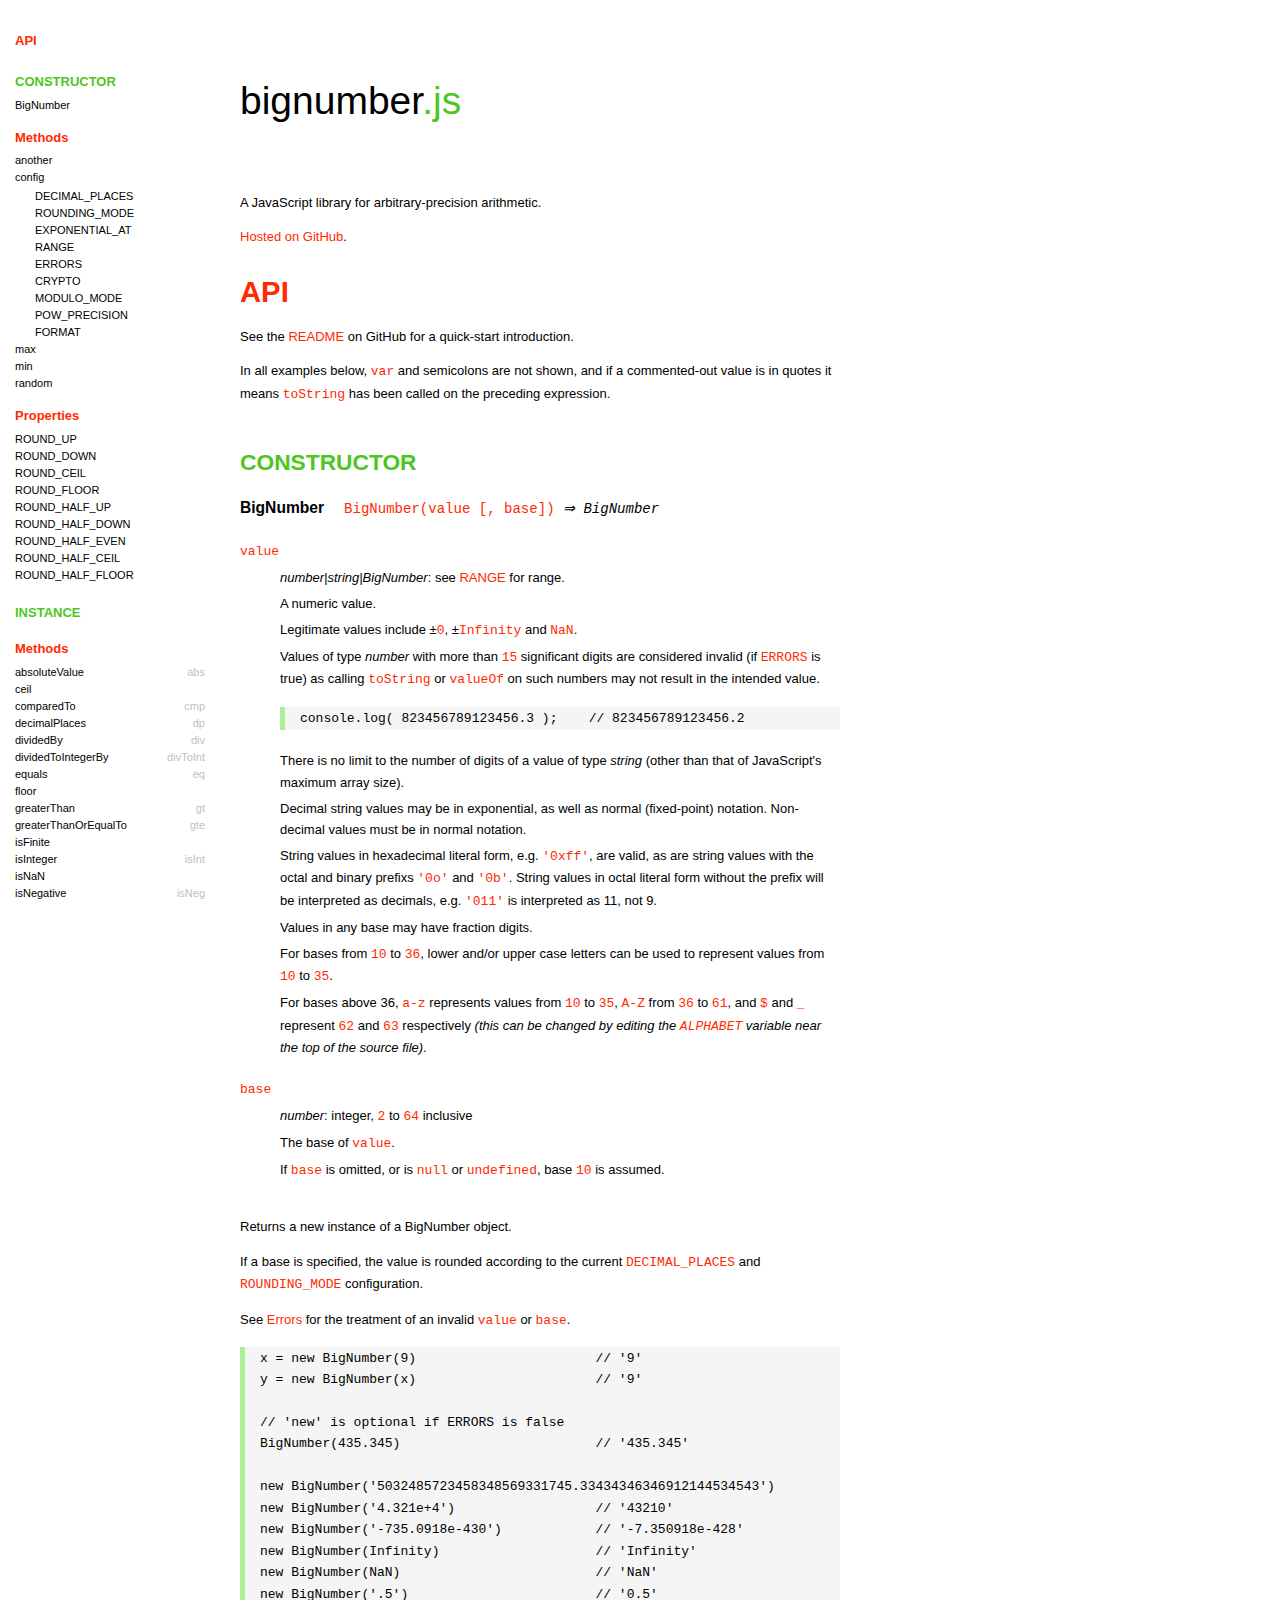
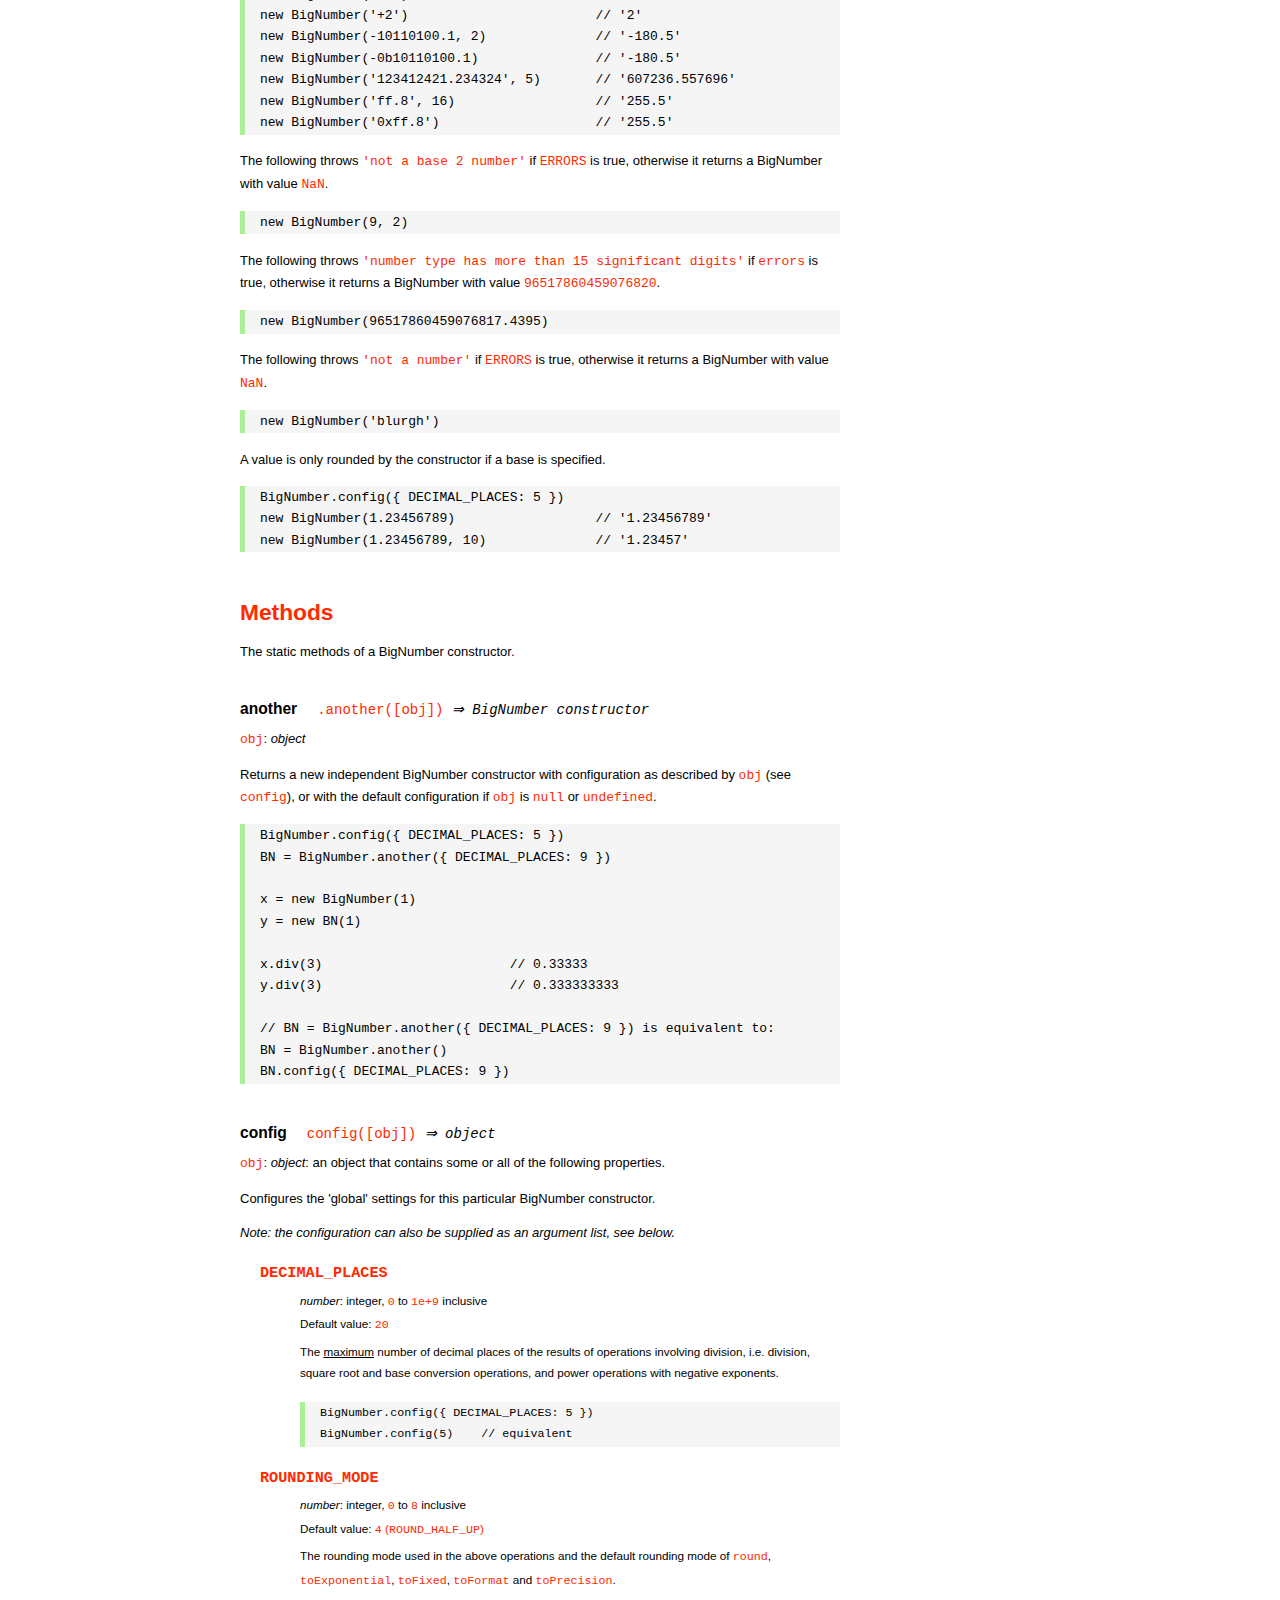
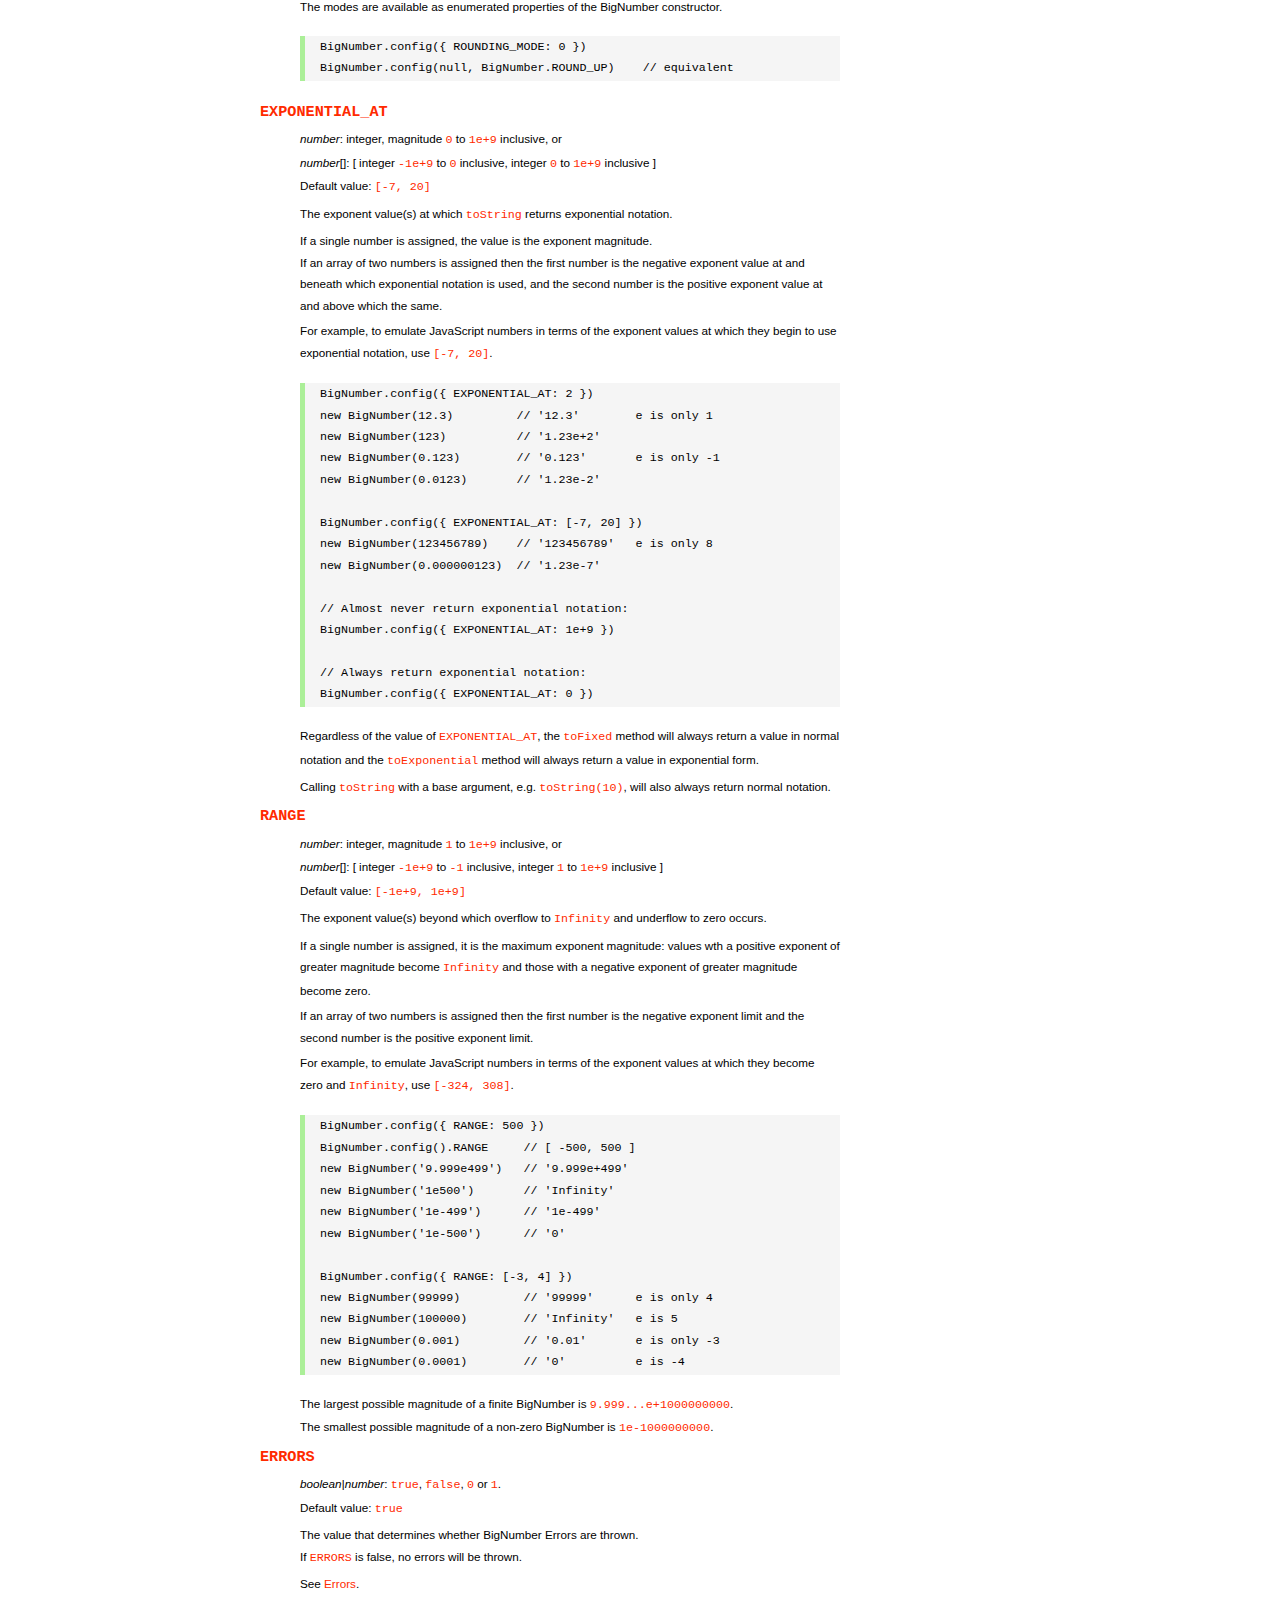
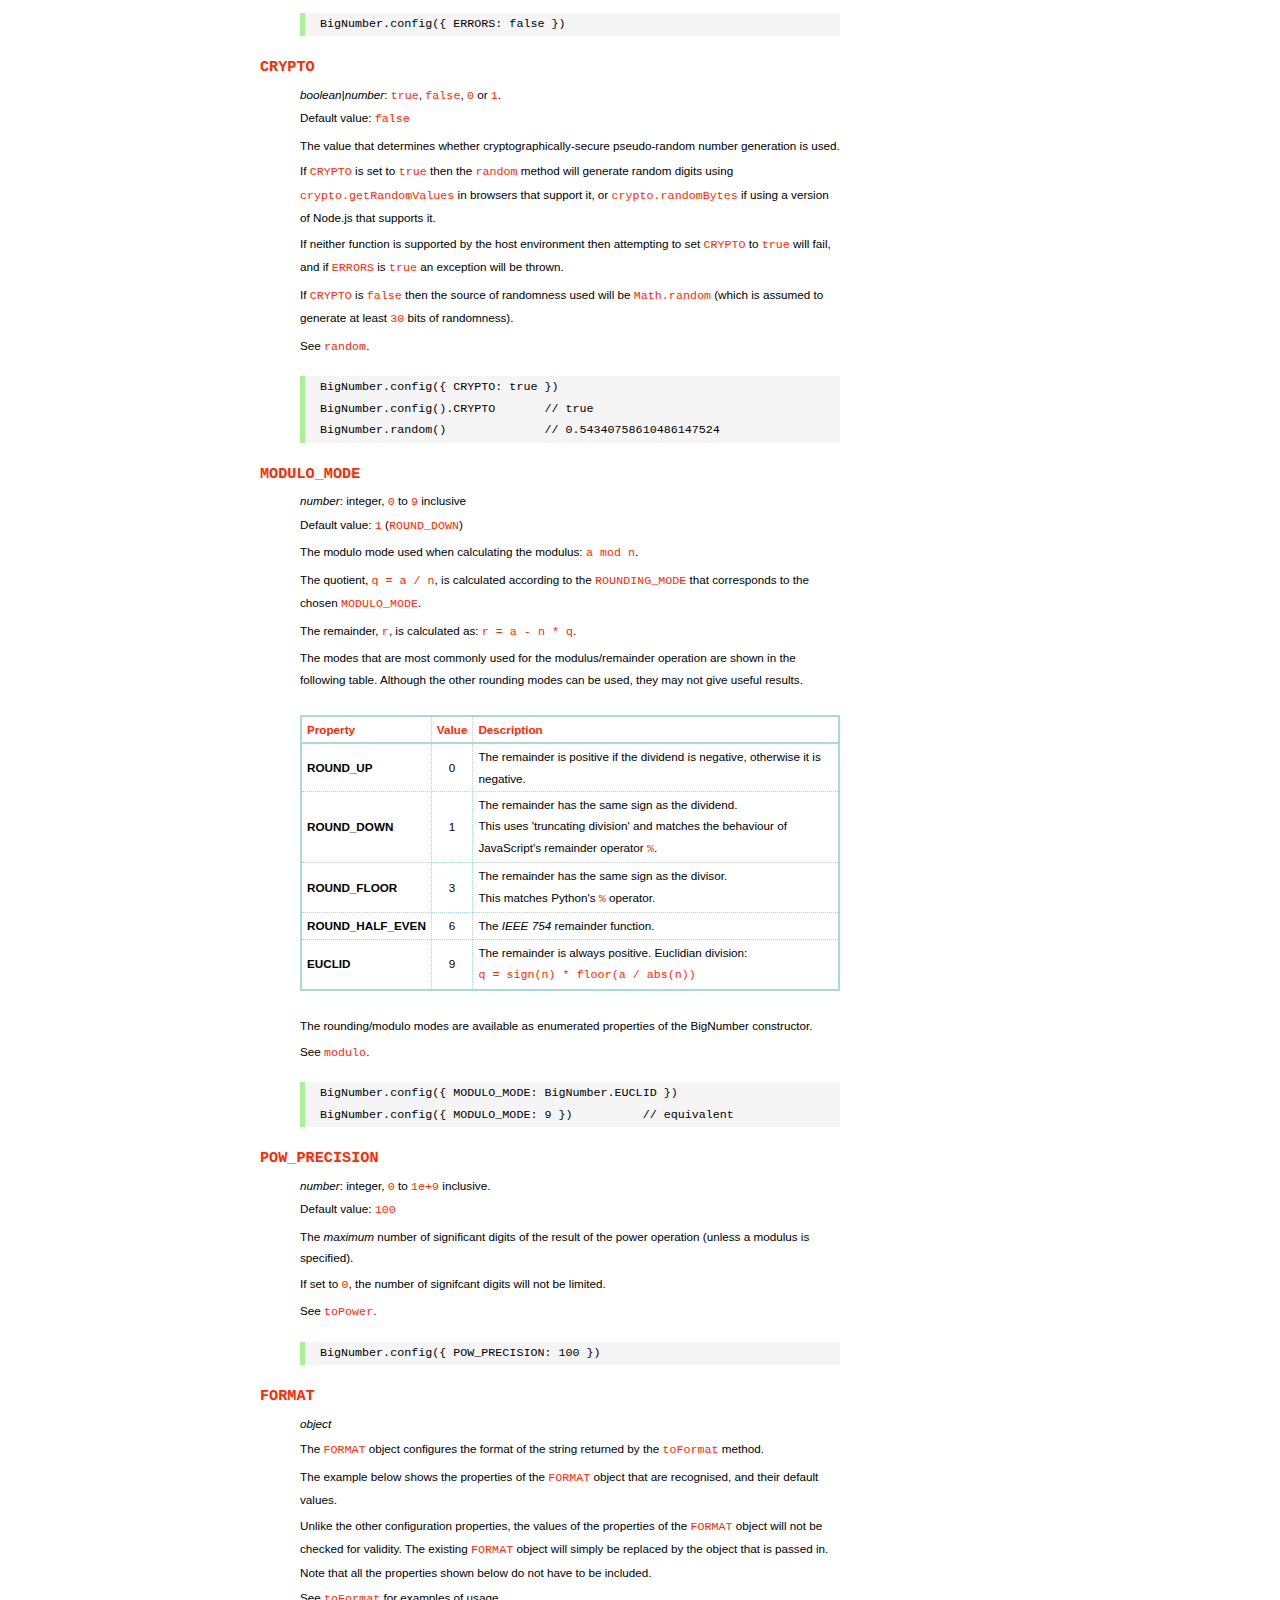
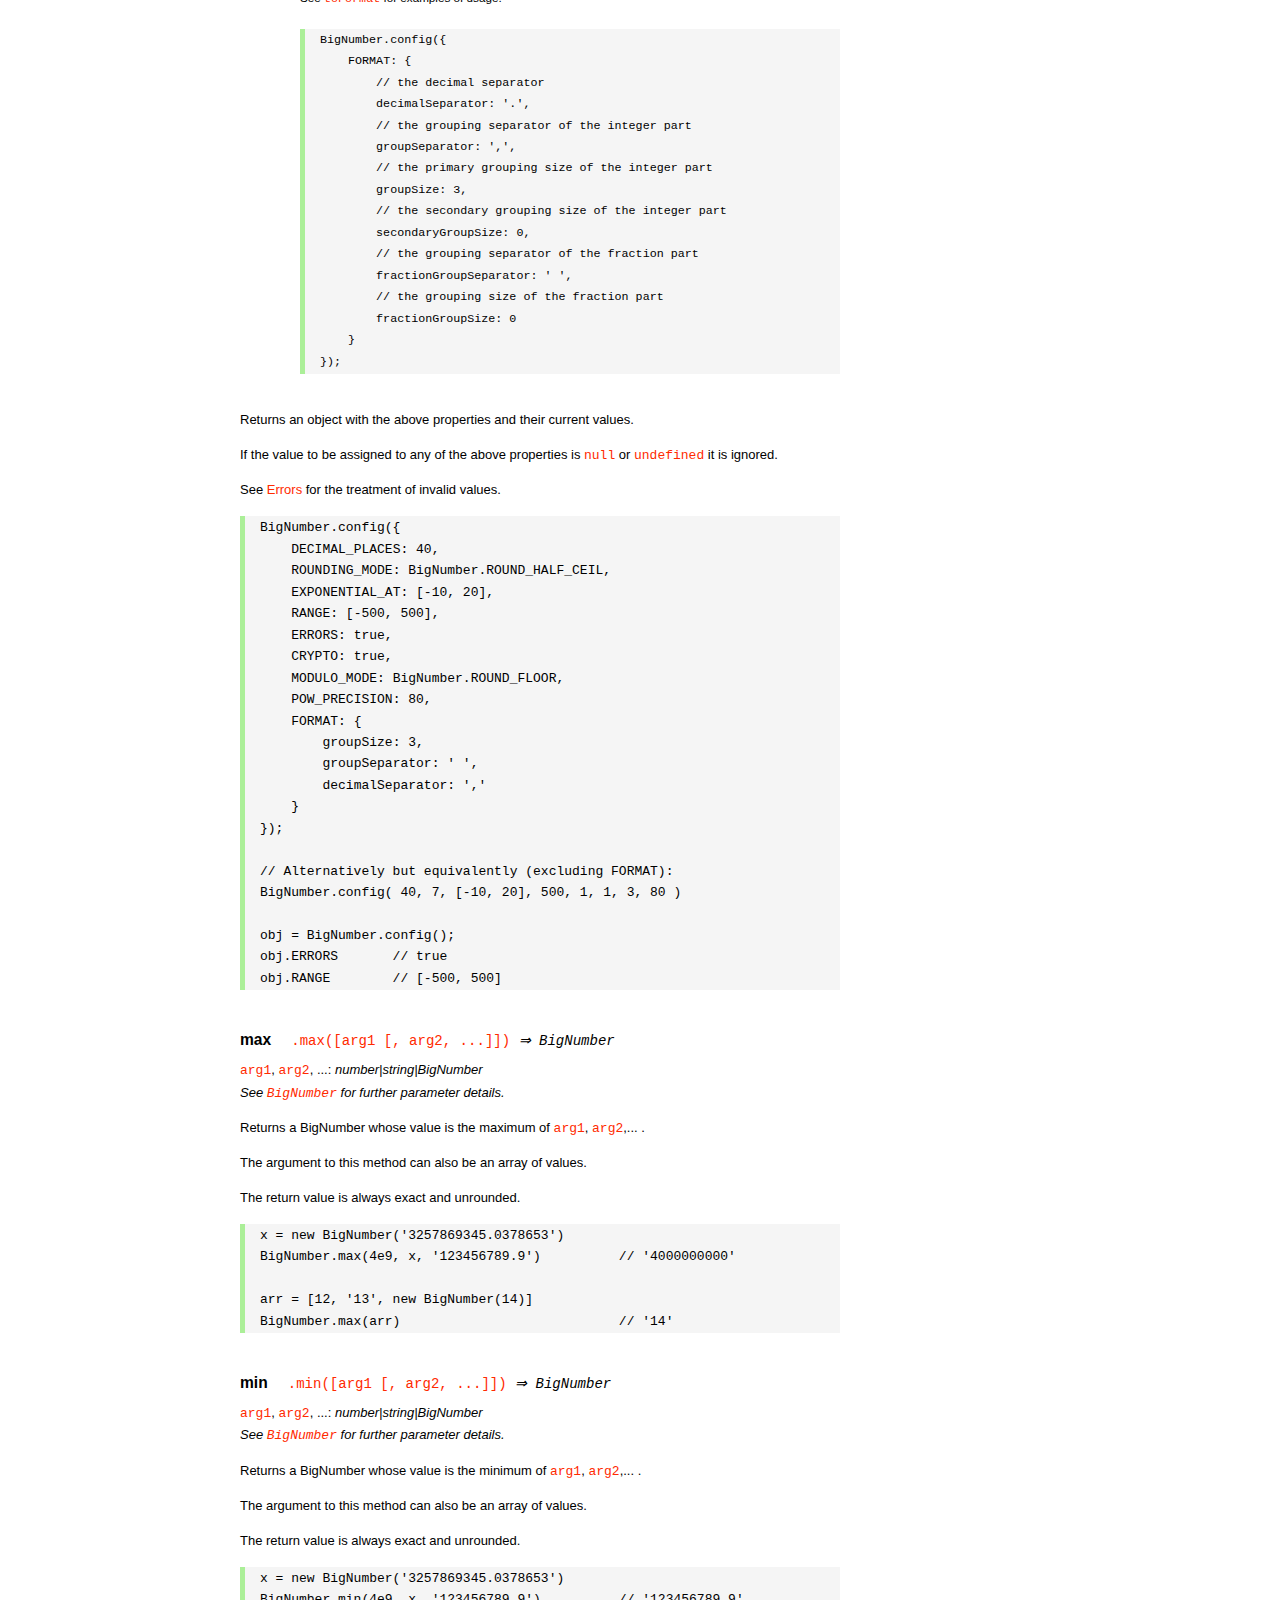
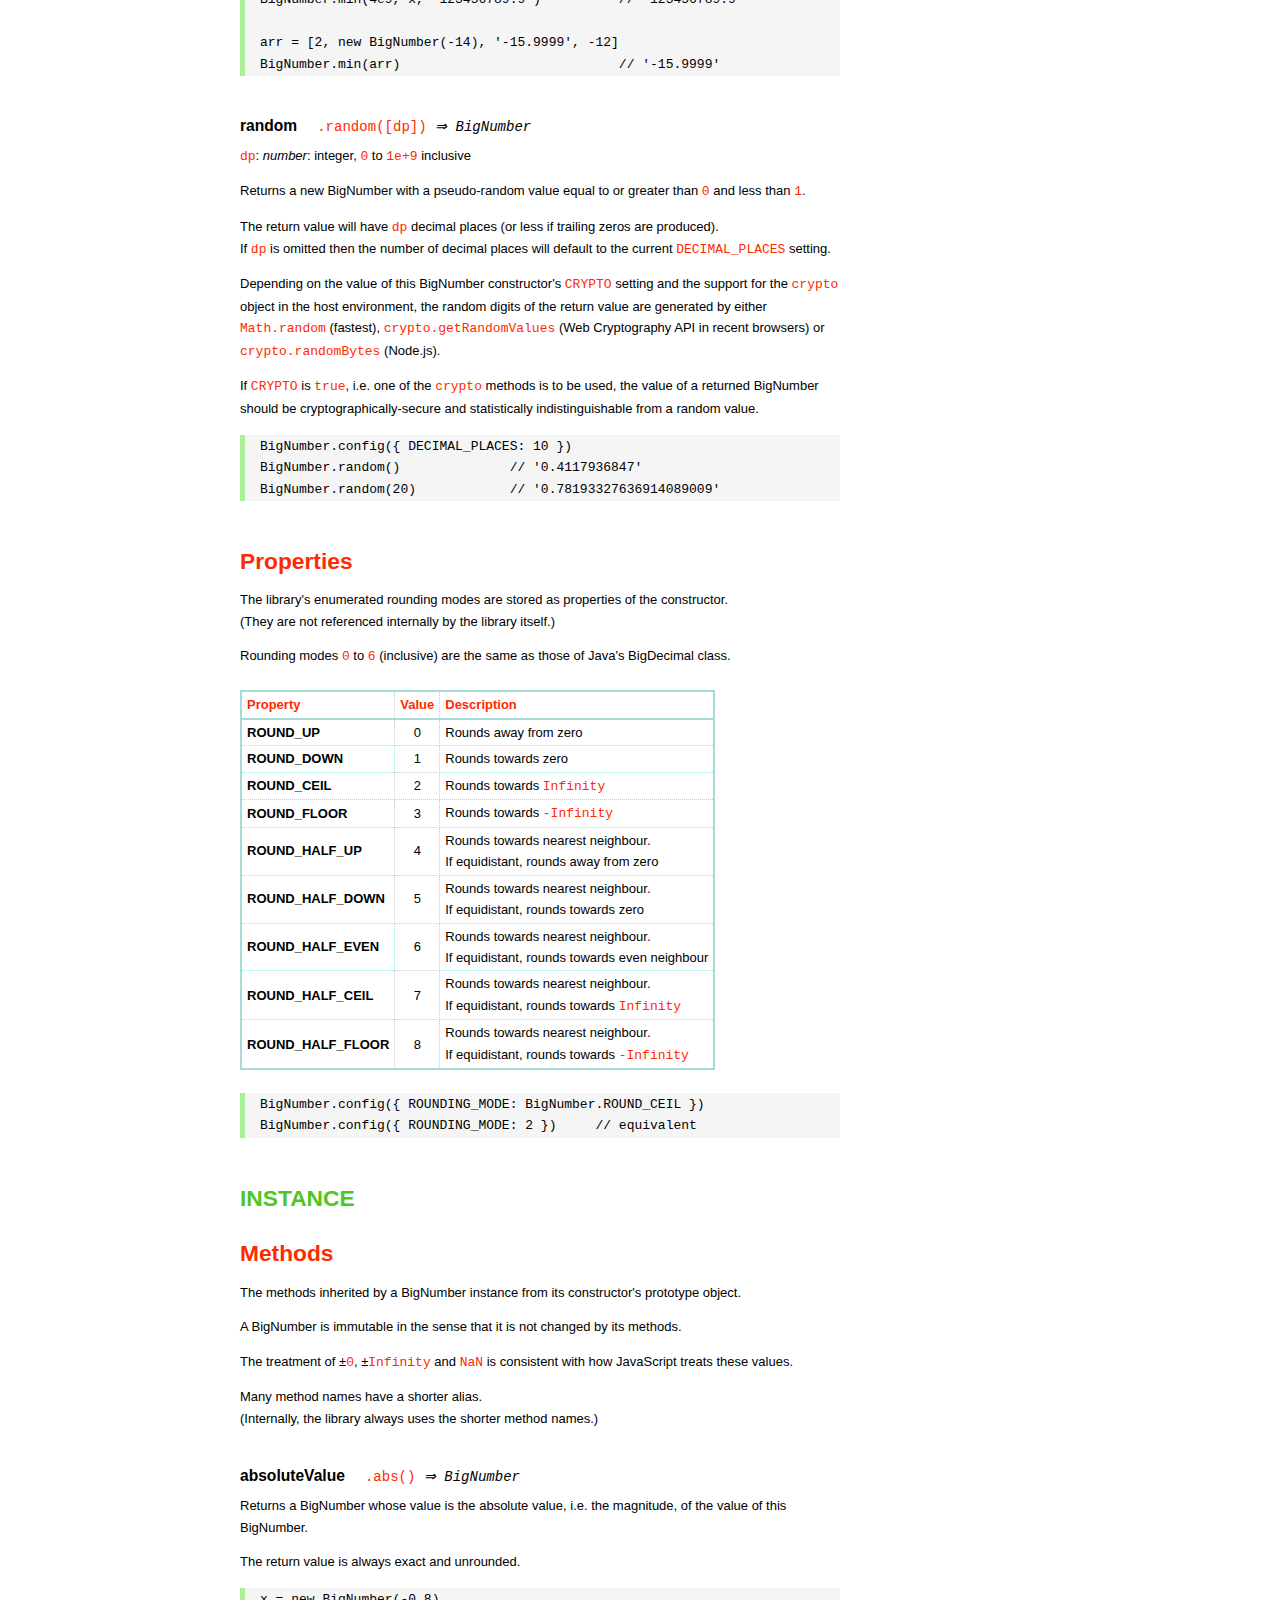
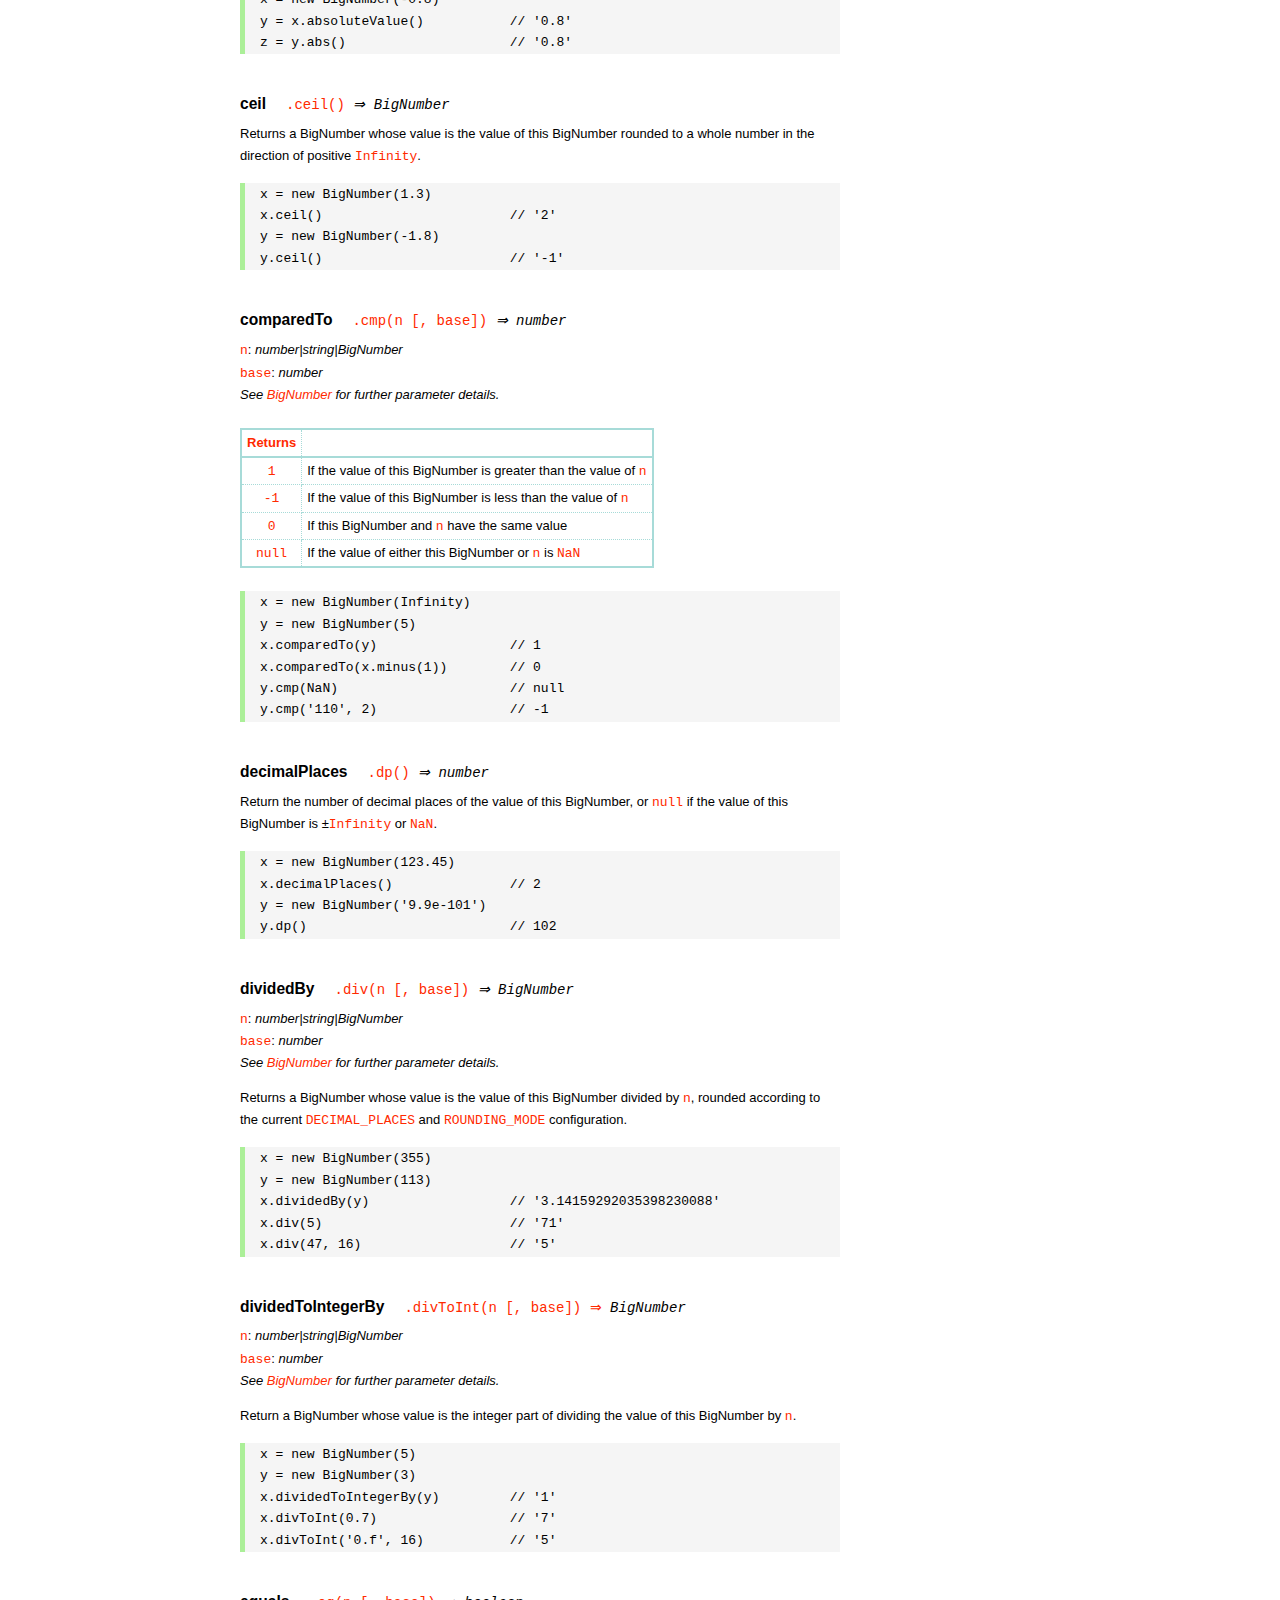
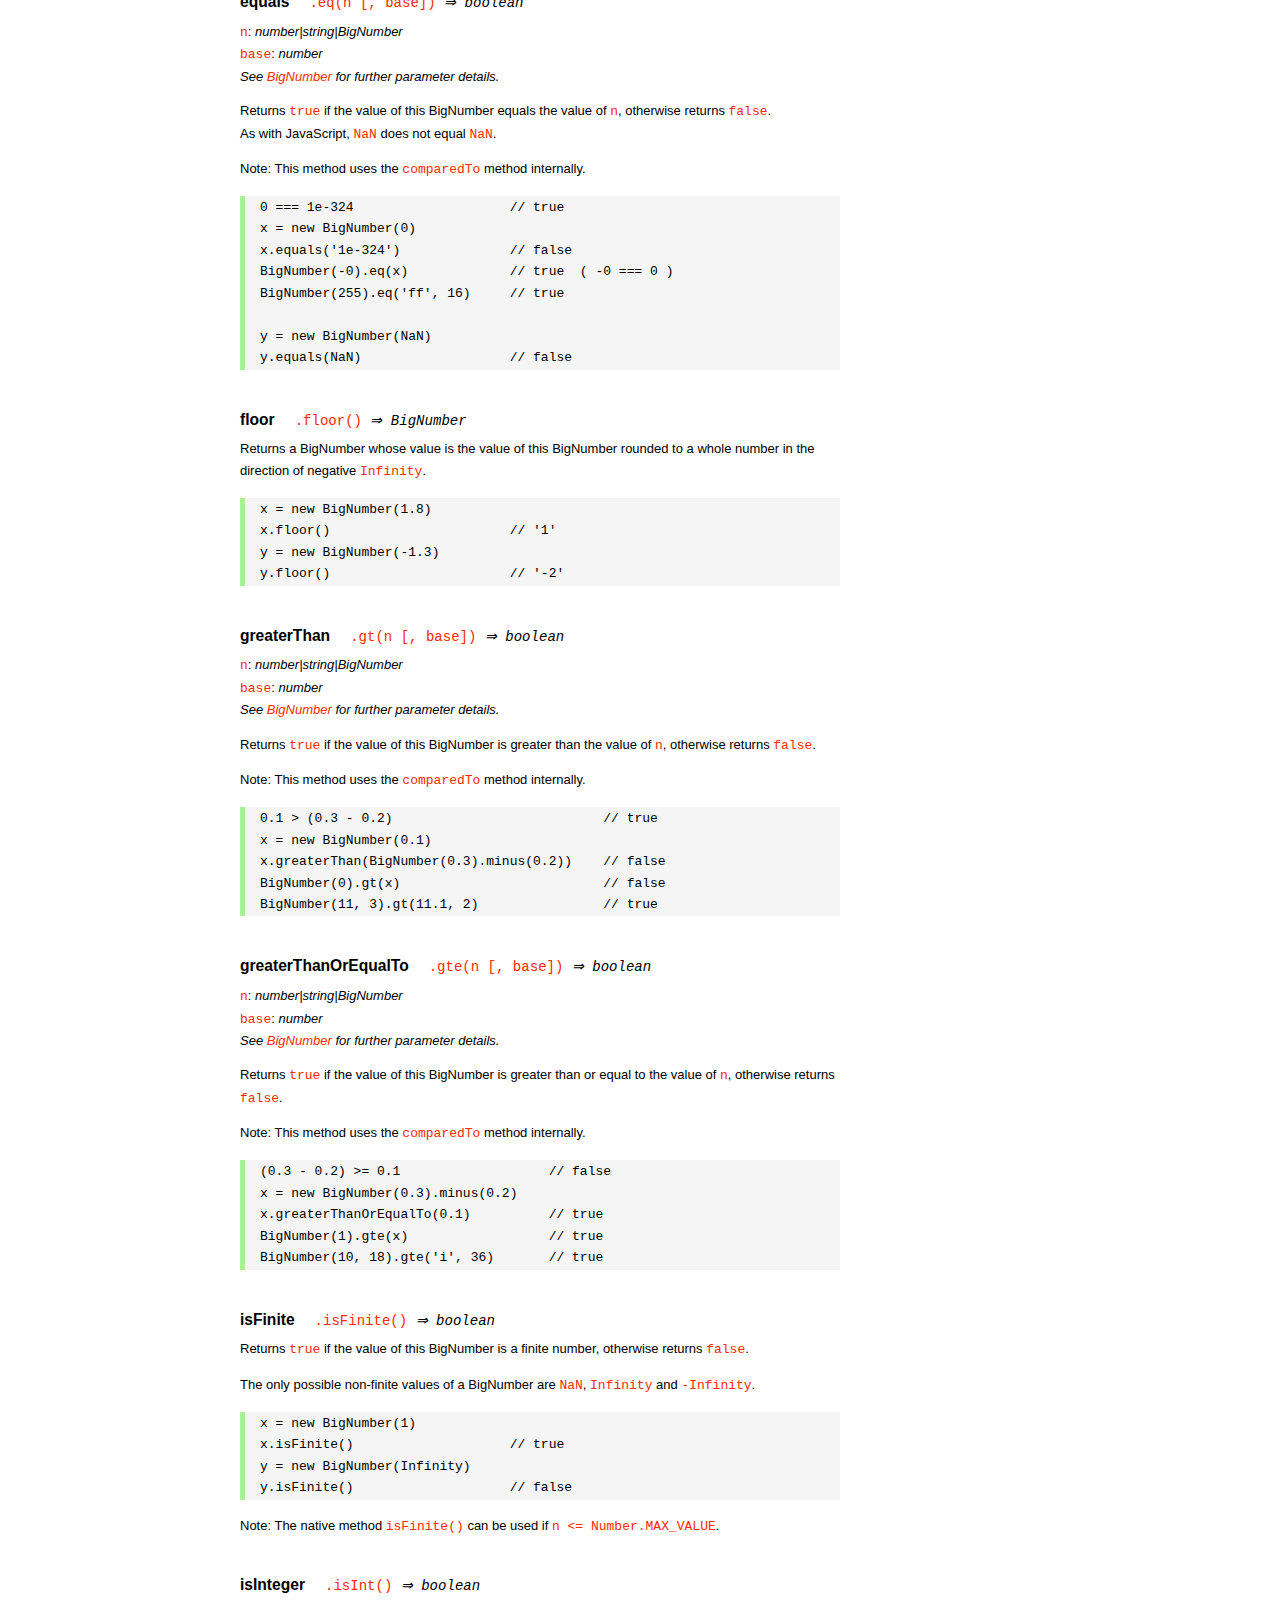
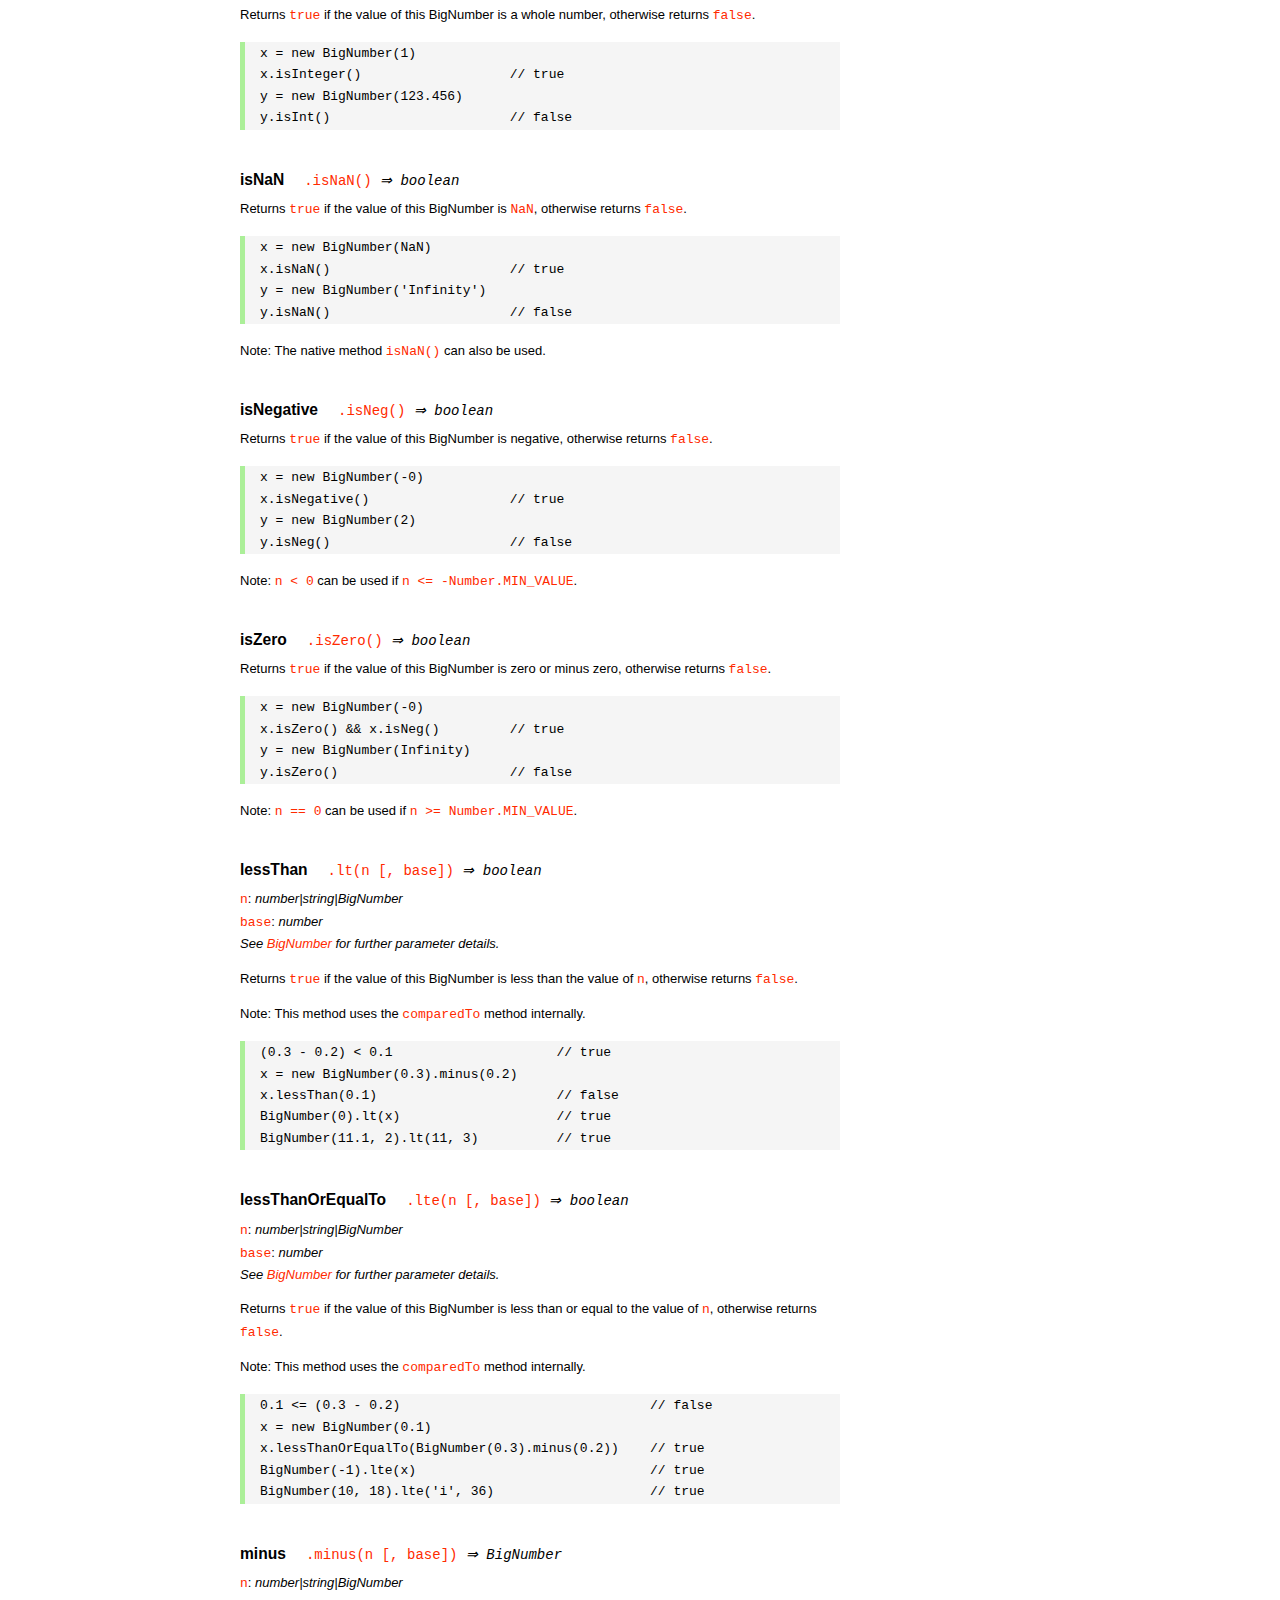
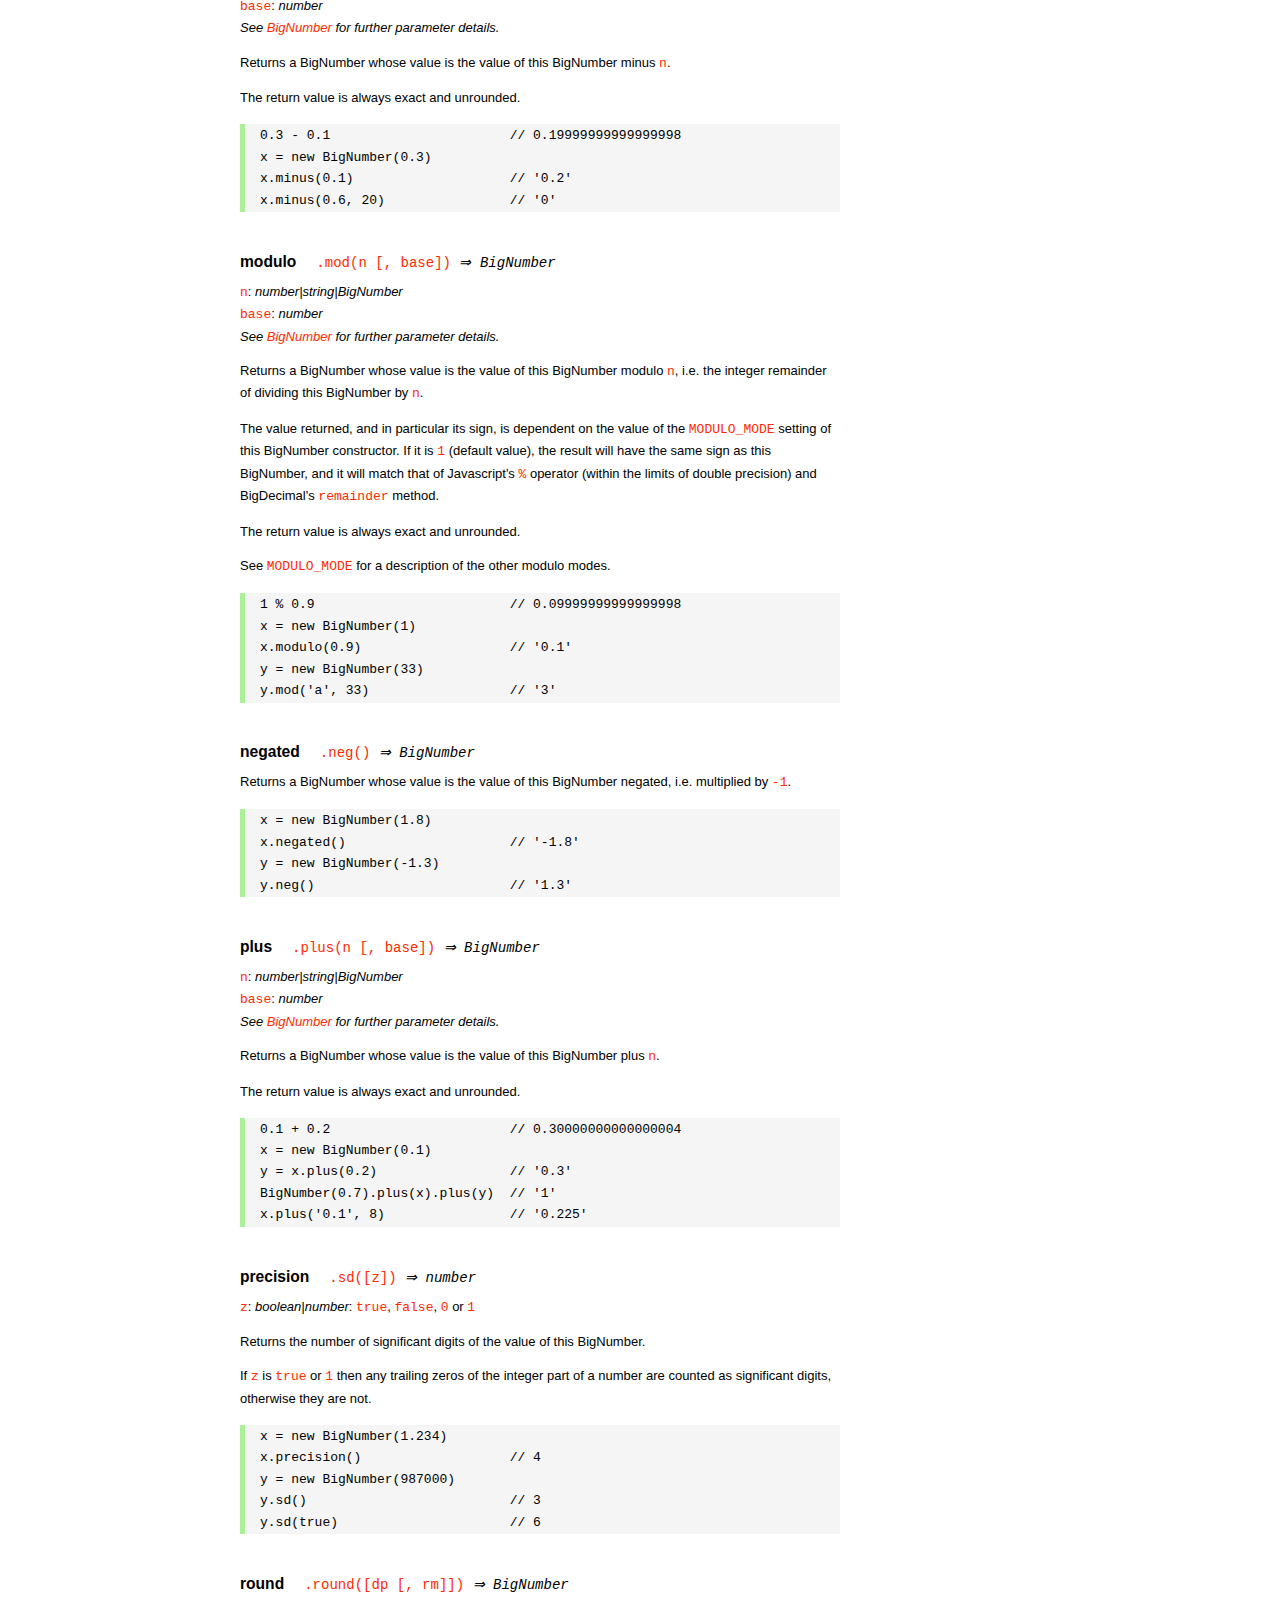
<file: node_modules/mysql/node_modules/bignumber.js/doc/API.html>
<!DOCTYPE HTML>
<html>
<head>
<meta charset="utf-8">
<meta http-equiv="X-UA-Compatible" content="IE=edge">
<meta name="Author" content="M Mclaughlin">
<title>bignumber.js API</title>
<style>
html{font-size:100%}
body{background:#fff;font-family:"Helvetica Neue",Helvetica,Arial,sans-serif;font-size:13px;
  line-height:1.65em;min-height:100%;margin:0}
body,i{color:#000}
.nav{background:#fff;position:fixed;top:0;bottom:0;left:0;width:200px;overflow-y:auto;
  padding:15px 0 30px 15px}
div.container{width:600px;margin:50px 0 50px 240px}
p{margin:0 0 1em;width:600px}
pre,ul{margin:1em 0}
h1,h2,h3,h4,h5{margin:0;padding:1.5em 0 0}
h1,h2{padding:.75em 0}
!h1{font:400 3em Consolas,monaco,monospace;color:#000;margin-bottom:1em}
h1{font:400 3em Verdana,sans-serif;color:#000;margin-bottom:1em}
h2{font-size:2.25em;color:#ff2a00}
h3{font-size:1.75em;color:#4dc71f}
h4{font-size:1.75em;color:#ff2a00;padding-bottom:.75em}
h5{font-size:1.2em;margin-bottom:.4em}
h6{font-size:1.1em;margin-bottom:0.8em;padding:0.5em 0}
dd{padding-top:.35em}
dt{padding-top:.5em}
b{font-weight:700}
dt b{font-size:1.3em}
a,a:visited{color:#ff2a00;text-decoration:none}
a:active,a:hover{outline:0;text-decoration:underline}
.nav a,.nav b,.nav a:visited{display:block;color:#ff2a00;font-weight:700; margin-top:15px}
.nav b{color:#4dc71f;margin-top:20px;cursor:default;width:auto}
ul{list-style-type:none;padding:0 0 0 20px}
.nav ul{line-height:14px;padding-left:0;margin:5px 0 0}
.nav ul a,.nav ul a:visited,span{display:inline;color:#000;font-family:Verdana,Geneva,sans-serif;
  font-size:11px;font-weight:400;margin:0}
.inset,ul.inset{margin-left:20px}
.inset{font-size:.9em}
.nav li{width:auto;margin:0 0 3px}
.alias{font-style:italic;margin-left:20px}
table{border-collapse:collapse;border-spacing:0;border:2px solid #a7dbd8;margin:1.75em 0;padding:0}
td,th{text-align:left;margin:0;padding:2px 5px;border:1px dotted #a7dbd8}
th{border-top:2px solid #a7dbd8;border-bottom:2px solid #a7dbd8;color:#ff2a00}
code,pre{font-family:Consolas, monaco, monospace;font-weight:400}
pre{background:#f5f5f5;white-space:pre-wrap;word-wrap:break-word;border-left:5px solid #abef98;
  padding:1px 0 1px 15px;margin:1.2em 0}
code,.nav-title{color:#ff2a00}
.end{margin-bottom:25px}
.centre{text-align:center}
.error-table{font-size:13px;width:100%}
#faq{margin:3em 0 0}
li span{float:right;margin-right:10px;color:#c0c0c0}
#js{font:inherit;color:#4dc71f}
</style>
</head>
<body>

  <div class="nav">

    <a class='nav-title' href="#">API</a>

    <b> CONSTRUCTOR </b>
    <ul>
      <li><a href="#bignumber">BigNumber</a></li>
    </ul>

    <a href="#methods">Methods</a>
    <ul>
      <li><a href="#another">another</a></li>
      <li><a href="#config" >config</a></li>
      <li>
        <ul class="inset">
          <li><a href="#decimal-places">DECIMAL_PLACES</a></li>
          <li><a href="#rounding-mode" >ROUNDING_MODE</a></li>
          <li><a href="#exponential-at">EXPONENTIAL_AT</a></li>
          <li><a href="#range"         >RANGE</a></li>
          <li><a href="#errors"        >ERRORS</a></li>
          <li><a href="#crypto"        >CRYPTO</a></li>
          <li><a href="#modulo-mode"   >MODULO_MODE</a></li>
          <li><a href="#pow-precision" >POW_PRECISION</a></li>
          <li><a href="#format"        >FORMAT</a></li>
        </ul>
      </li>
      <li><a href="#max"    >max</a></li>
      <li><a href="#min"    >min</a></li>
      <li><a href="#random" >random</a></li>
    </ul>

    <a href="#constructor-properties">Properties</a>
    <ul>
      <li><a href="#round-up"        >ROUND_UP</a></li>
      <li><a href="#round-down"      >ROUND_DOWN</a></li>
      <li><a href="#round-ceil"      >ROUND_CEIL</a></li>
      <li><a href="#round-floor"     >ROUND_FLOOR</a></li>
      <li><a href="#round-half-up"   >ROUND_HALF_UP</a></li>
      <li><a href="#round-half-down" >ROUND_HALF_DOWN</a></li>
      <li><a href="#round-half-even" >ROUND_HALF_EVEN</a></li>
      <li><a href="#round-half-ceil" >ROUND_HALF_CEIL</a></li>
      <li><a href="#round-half-floor">ROUND_HALF_FLOOR</a></li>
    </ul>

    <b> INSTANCE </b>

    <a href="#prototype-methods">Methods</a>
    <ul>
      <li><a href="#abs"    >absoluteValue       </a><span>abs</span>     </li>
      <li><a href="#ceil"   >ceil                </a>                     </li>
      <li><a href="#cmp"    >comparedTo          </a><span>cmp</span>     </li>
      <li><a href="#dp"     >decimalPlaces       </a><span>dp</span>      </li>
      <li><a href="#div"    >dividedBy           </a><span>div</span>     </li>
      <li><a href="#divInt" >dividedToIntegerBy  </a><span>divToInt</span></li>
      <li><a href="#eq"     >equals              </a><span>eq</span>      </li>
      <li><a href="#floor"  >floor               </a>                     </li>
      <li><a href="#gt"     >greaterThan         </a><span>gt</span>      </li>
      <li><a href="#gte"    >greaterThanOrEqualTo</a><span>gte</span>     </li>
      <li><a href="#isF"    >isFinite            </a>                     </li>
      <li><a href="#isInt"  >isInteger           </a><span>isInt</span>   </li>
      <li><a href="#isNaN"  >isNaN               </a>                     </li>
      <li><a href="#isNeg"  >isNegative          </a><span>isNeg</span>   </li>
      <li><a href="#isZ"    >isZero              </a>                     </li>
      <li><a href="#lt"     >lessThan            </a><span>lt</span>      </li>
      <li><a href="#lte"    >lessThanOrEqualTo   </a><span>lte</span>     </li>
      <li><a href="#minus"  >minus               </a><span>sub</span>     </li>
      <li><a href="#mod"    >modulo              </a><span>mod</span>     </li>
      <li><a href="#neg"    >negated             </a><span>neg</span>     </li>
      <li><a href="#plus"   >plus                </a><span>add</span>     </li>
      <li><a href="#sd"     >precision           </a><span>sd</span>      </li>
      <li><a href="#round"  >round               </a>                     </li>
      <li><a href="#shift"  >shift               </a>                     </li>
      <li><a href="#sqrt"   >squareRoot          </a><span>sqrt</span>    </li>
      <li><a href="#times"  >times               </a><span>mul</span>     </li>
      <li><a href="#toD"    >toDigits            </a>                     </li>
      <li><a href="#toE"    >toExponential       </a>                     </li>
      <li><a href="#toFix"  >toFixed             </a>                     </li>
      <li><a href="#toFor"  >toFormat            </a>                     </li>
      <li><a href="#toFr"   >toFraction          </a>                     </li>
      <li><a href="#toJSON" >toJSON              </a>                     </li>
      <li><a href="#toN"    >toNumber            </a>                     </li>
      <li><a href="#pow"    >toPower             </a><span>pow</span>     </li>
      <li><a href="#toP"    >toPrecision         </a>                     </li>
      <li><a href="#toS"    >toString            </a>                     </li>
      <li><a href="#trunc"  >truncated           </a><span>trunc</span>   </li>
      <li><a href="#valueOf">valueOf             </a>                     </li>
    </ul>

    <a href="#instance-properties">Properties</a>
    <ul>
      <li><a href="#coefficient">c: coefficient</a></li>
      <li><a href="#exponent"   >e: exponent</a></li>
      <li><a href="#sign"       >s: sign</a></li>
    </ul>

    <a href="#zero-nan-infinity">Zero, NaN &amp; Infinity</a>
    <a href="#Errors">Errors</a>
    <a class='end' href="#faq">FAQ</a>

  </div>

  <div class="container">

    <h1>bignumber<span id='js'>.js</span></h1>

    <p>A JavaScript library for arbitrary-precision arithmetic.</p>
    <p><a href="https://github.com/MikeMcl/bignumber.js">Hosted on GitHub</a>. </p>

    <h2>API</h2>

    <p>
      See the <a href='https://github.com/MikeMcl/bignumber.js'>README</a> on GitHub for a
      quick-start introduction.
    </p>
    <p>
      In all examples below, <code>var</code> and semicolons are not shown, and if a commented-out
      value is in quotes it means <code>toString</code> has been called on the preceding expression.
    </p>


    <h3>CONSTRUCTOR</h3>

    <h5 id="bignumber">
      BigNumber<code class='inset'>BigNumber(value [, base]) <i>&rArr; BigNumber</i></code>
    </h5>
    <dl>
      <dt><code>value</code></dt>
      <dd>
        <i>number|string|BigNumber</i>: see <a href='#range'>RANGE</a> for
        range.
      </dd>
      <dd>
        A numeric value.
      </dd>
      <dd>
        Legitimate values include &plusmn;<code>0</code>, &plusmn;<code>Infinity</code> and
        <code>NaN</code>.
      </dd>
      <dd>
        Values of type <em>number</em> with more than <code>15</code> significant digits are
        considered invalid (if <a href='#errors'><code>ERRORS</code></a> is true) as calling
        <code><a href='#toS'>toString</a></code> or <code><a href='#valueOf'>valueOf</a></code> on
        such numbers may not result in the intended value.
        <pre>console.log( 823456789123456.3 );    // 823456789123456.2</pre>
      </dd>
      <dd>
        There is no limit to the number of digits of a value of type <em>string</em> (other than
        that of JavaScript's maximum array size).
      </dd>
      <dd>
        Decimal string values may be in exponential, as well as normal (fixed-point) notation.
        Non-decimal values must be in normal notation.
      </dd>
      <dd>
        String values in hexadecimal literal form, e.g. <code>'0xff'</code>, are valid, as are
        string values with the octal and binary prefixs <code>'0o'</code> and <code>'0b'</code>.
        String values in octal literal form without the prefix will be interpreted as
        decimals, e.g. <code>'011'</code> is interpreted as 11, not 9.
      </dd>
      <dd>Values in any base may have fraction digits.</dd>
      <dd>
        For bases from <code>10</code> to <code>36</code>, lower and/or upper case letters can be
        used to represent values from <code>10</code> to <code>35</code>.
      </dd>
      <dd>
        For bases above 36, <code>a-z</code> represents values from <code>10</code> to
        <code>35</code>, <code>A-Z</code> from <code>36</code> to <code>61</code>, and
        <code>$</code> and <code>_</code> represent <code>62</code> and <code>63</code> respectively
        <i>(this can be changed by editing the <code>ALPHABET</code> variable near the top of the
        source file)</i>.
      </dd>
    </dl>
    <dl>
      <dt><code>base</code></dt>
      <dd>
        <i>number</i>: integer, <code>2</code> to <code>64</code> inclusive
      </dd>
      <dd>The base of <code>value</code>.</dd>
      <dd>
        If <code>base</code> is omitted, or is <code>null</code> or <code>undefined</code>, base
        <code>10</code> is assumed.
      </dd>
    </dl>
    <br />
    <p>Returns a new instance of a BigNumber object.</p>
    <p>
      If a base is specified, the value is rounded according to
      the current <a href='#decimal-places'><code>DECIMAL_PLACES</code></a> and
      <a href='#rounding-mode'><code>ROUNDING_MODE</code></a> configuration.
    </p>
    <p>
      See <a href='#Errors'>Errors</a> for the treatment of an invalid <code>value</code> or
      <code>base</code>.
    </p>
    <pre>
x = new BigNumber(9)                       // '9'
y = new BigNumber(x)                       // '9'

// 'new' is optional if ERRORS is false
BigNumber(435.345)                         // '435.345'

new BigNumber('5032485723458348569331745.33434346346912144534543')
new BigNumber('4.321e+4')                  // '43210'
new BigNumber('-735.0918e-430')            // '-7.350918e-428'
new BigNumber(Infinity)                    // 'Infinity'
new BigNumber(NaN)                         // 'NaN'
new BigNumber('.5')                        // '0.5'
new BigNumber('+2')                        // '2'
new BigNumber(-10110100.1, 2)              // '-180.5'
new BigNumber(-0b10110100.1)               // '-180.5'
new BigNumber('123412421.234324', 5)       // '607236.557696'
new BigNumber('ff.8', 16)                  // '255.5'
new BigNumber('0xff.8')                    // '255.5'</pre>
    <p>
      The following throws <code>'not a base 2 number'</code> if
      <a href='#errors'><code>ERRORS</code></a> is true, otherwise it returns a BigNumber with value
      <code>NaN</code>.
    </p>
    <pre>new BigNumber(9, 2)</pre>
    <p>
      The following throws <code>'number type has more than 15 significant digits'</code> if
      <a href='#errors'><code>errors</code></a> is true, otherwise it returns a BigNumber with value
      <code>96517860459076820</code>.
    </p>
    <pre>new BigNumber(96517860459076817.4395)</pre>
    <p>
      The following throws <code>'not a number'</code> if <a href='#errors'><code>ERRORS</code></a>
      is true, otherwise it returns a BigNumber with value <code>NaN</code>.
    </p>
    <pre>new BigNumber('blurgh')</pre>
    <p>
      A value is only rounded by the constructor if a base is specified.
    </p>
    <pre>BigNumber.config({ DECIMAL_PLACES: 5 })
new BigNumber(1.23456789)                  // '1.23456789'
new BigNumber(1.23456789, 10)              // '1.23457'</pre>



    <h4 id="methods">Methods</h4>
     <p>The static methods of a BigNumber constructor.</p>




    <h5 id="another">
       another<code class='inset'>.another([obj]) <i>&rArr; BigNumber constructor</i></code>
    </h5>
    <p><code>obj</code>: <i>object</i></p>
    <p>
      Returns a new independent BigNumber constructor with configuration as described by
      <code>obj</code> (see <a href='#config'><code>config</code></a>), or with the default
      configuration if <code>obj</code> is <code>null</code> or <code>undefined</code>.
    </p>
    <pre>BigNumber.config({ DECIMAL_PLACES: 5 })
BN = BigNumber.another({ DECIMAL_PLACES: 9 })

x = new BigNumber(1)
y = new BN(1)

x.div(3)                        // 0.33333
y.div(3)                        // 0.333333333

// BN = BigNumber.another({ DECIMAL_PLACES: 9 }) is equivalent to:
BN = BigNumber.another()
BN.config({ DECIMAL_PLACES: 9 })</pre>



    <h5 id="config">config<code class='inset'>config([obj]) <i>&rArr; object</i></code></h5>
    <p>
      <code>obj</code>: <i>object</i>: an object that contains some or all of the following
      properties.
    </p>
    <p>Configures the 'global' settings for this particular BigNumber constructor.</p>
    <p><i>Note: the configuration can also be supplied as an argument list, see below.</i></p>
    <dl class='inset'>
      <dt id="decimal-places"><code><b>DECIMAL_PLACES</b></code></dt>
      <dd>
        <i>number</i>: integer, <code>0</code> to <code>1e+9</code> inclusive<br />
        Default value: <code>20</code>
      </dd>
      <dd>
        The <u>maximum</u> number of decimal places of the results of operations involving
        division, i.e. division, square root and base conversion operations, and power
        operations with negative exponents.<br />
      </dd>
      <dd>
      <pre>BigNumber.config({ DECIMAL_PLACES: 5 })
BigNumber.config(5)    // equivalent</pre>
      </dd>



      <dt id="rounding-mode"><code><b>ROUNDING_MODE</b></code></dt>
      <dd>
        <i>number</i>: integer, <code>0</code> to <code>8</code> inclusive<br />
        Default value: <code>4</code> <a href="#round-half-up">(<code>ROUND_HALF_UP</code>)</a>
      </dd>
      <dd>
        The rounding mode used in the above operations and the default rounding mode of
        <a href='#round'><code>round</code></a>,
        <a href='#toE'><code>toExponential</code></a>,
        <a href='#toFix'><code>toFixed</code></a>,
        <a href='#toFor'><code>toFormat</code></a> and
        <a href='#toP'><code>toPrecision</code></a>.
      </dd>
      <dd>The modes are available as enumerated properties of the BigNumber constructor.</dd>
       <dd>
      <pre>BigNumber.config({ ROUNDING_MODE: 0 })
BigNumber.config(null, BigNumber.ROUND_UP)    // equivalent</pre>
        </dd>



      <dt id="exponential-at"><code><b>EXPONENTIAL_AT</b></code></dt>
      <dd>
        <i>number</i>: integer, magnitude <code>0</code> to <code>1e+9</code> inclusive, or
        <br />
        <i>number</i>[]: [ integer <code>-1e+9</code> to <code>0</code> inclusive, integer
        <code>0</code> to <code>1e+9</code> inclusive ]<br />
        Default value: <code>[-7, 20]</code>
      </dd>
      <dd>
        The exponent value(s) at which <code>toString</code> returns exponential notation.
      </dd>
      <dd>
        If a single number is assigned, the value is the exponent magnitude.<br />
        If an array of two numbers is assigned then the first number is the negative exponent
        value at and beneath which exponential notation is used, and the second number is the
        positive exponent value at and above which the same.
      </dd>
      <dd>
        For example, to emulate JavaScript numbers in terms of the exponent values at which they
        begin to use exponential notation, use <code>[-7, 20]</code>.
      </dd>
      <dd>
      <pre>BigNumber.config({ EXPONENTIAL_AT: 2 })
new BigNumber(12.3)         // '12.3'        e is only 1
new BigNumber(123)          // '1.23e+2'
new BigNumber(0.123)        // '0.123'       e is only -1
new BigNumber(0.0123)       // '1.23e-2'

BigNumber.config({ EXPONENTIAL_AT: [-7, 20] })
new BigNumber(123456789)    // '123456789'   e is only 8
new BigNumber(0.000000123)  // '1.23e-7'

// Almost never return exponential notation:
BigNumber.config({ EXPONENTIAL_AT: 1e+9 })

// Always return exponential notation:
BigNumber.config({ EXPONENTIAL_AT: 0 })</pre>
      </dd>
      <dd>
        Regardless of the value of <code>EXPONENTIAL_AT</code>, the <code>toFixed</code> method
        will always return a value in normal notation and the <code>toExponential</code> method
        will always return a value in exponential form.
      </dd>
      <dd>
        Calling <code>toString</code> with a base argument, e.g. <code>toString(10)</code>, will
        also always return normal notation.
      </dd>



      <dt id="range"><code><b>RANGE</b></code></dt>
      <dd>
        <i>number</i>: integer, magnitude <code>1</code> to <code>1e+9</code> inclusive, or
        <br />
        <i>number</i>[]: [ integer <code>-1e+9</code> to <code>-1</code> inclusive, integer
        <code>1</code> to <code>1e+9</code> inclusive ]<br />
        Default value: <code>[-1e+9, 1e+9]</code>
      </dd>
      <dd>
        The exponent value(s) beyond which overflow to <code>Infinity</code> and underflow to
        zero occurs.
      </dd>
      <dd>
        If a single number is assigned, it is the maximum exponent magnitude: values wth a
        positive exponent of greater magnitude become <code>Infinity</code> and those with a
        negative exponent of greater magnitude become zero.
      <dd>
        If an array of two numbers is assigned then the first number is the negative exponent
        limit and the second number is the positive exponent limit.
      </dd>
      <dd>
        For example, to emulate JavaScript numbers in terms of the exponent values at which they
        become zero and <code>Infinity</code>, use <code>[-324, 308]</code>.
      </dd>
      <dd>
      <pre>BigNumber.config({ RANGE: 500 })
BigNumber.config().RANGE     // [ -500, 500 ]
new BigNumber('9.999e499')   // '9.999e+499'
new BigNumber('1e500')       // 'Infinity'
new BigNumber('1e-499')      // '1e-499'
new BigNumber('1e-500')      // '0'

BigNumber.config({ RANGE: [-3, 4] })
new BigNumber(99999)         // '99999'      e is only 4
new BigNumber(100000)        // 'Infinity'   e is 5
new BigNumber(0.001)         // '0.01'       e is only -3
new BigNumber(0.0001)        // '0'          e is -4</pre>
      </dd>
      <dd>
        The largest possible magnitude of a finite BigNumber is
        <code>9.999...e+1000000000</code>.<br />
        The smallest possible magnitude of a non-zero BigNumber is <code>1e-1000000000</code>.
      </dd>



      <dt id="errors"><code><b>ERRORS</b></code></dt>
      <dd>
        <i>boolean|number</i>: <code>true</code>, <code>false</code>, <code>0</code> or
        <code>1</code>.<br />
        Default value: <code>true</code>
      </dd>
      <dd>
        The value that determines whether BigNumber Errors are thrown.<br />
        If <code>ERRORS</code> is false, no errors will be thrown.
      </dd>
      <dd>See <a href='#Errors'>Errors</a>.</dd>
      <dd><pre>BigNumber.config({ ERRORS: false })</pre></dd>



      <dt id="crypto"><code><b>CRYPTO</b></code></dt>
      <dd>
        <i>boolean|number</i>: <code>true</code>, <code>false</code>, <code>0</code> or
        <code>1</code>.<br />
        Default value: <code>false</code>
      </dd>
      <dd>
        The value that determines whether cryptographically-secure pseudo-random number
        generation is used.
      </dd>
      <dd>
        If <code>CRYPTO</code> is set to <code>true</code> then the
        <a href='#random'><code>random</code></a> method will generate random digits using
        <code>crypto.getRandomValues</code> in browsers that support it, or
        <code>crypto.randomBytes</code> if using a version of Node.js that supports it.
      </dd>
      <dd>
        If neither function is supported by the host environment then attempting to set
        <code>CRYPTO</code> to <code>true</code> will fail, and if <code>ERRORS</code>
        is <code>true</code> an exception will be thrown.
      </dd>
      <dd>
        If <code>CRYPTO</code> is <code>false</code> then the source of randomness used will be
        <code>Math.random</code> (which is assumed to generate at least <code>30</code> bits of
        randomness).
      </dd>
      <dd>See <a href='#random'><code>random</code></a>.</dd>
      <dd>
      <pre>BigNumber.config({ CRYPTO: true })
BigNumber.config().CRYPTO       // true
BigNumber.random()              // 0.54340758610486147524</pre>
      </dd>



      <dt id="modulo-mode"><code><b>MODULO_MODE</b></code></dt>
      <dd>
        <i>number</i>: integer, <code>0</code> to <code>9</code> inclusive<br />
        Default value: <code>1</code> (<a href="#round-down"><code>ROUND_DOWN</code></a>)
      </dd>
      <dd>The modulo mode used when calculating the modulus: <code>a mod n</code>.</dd>
      <dd>
        The quotient, <code>q = a / n</code>, is calculated according to the
        <a href='#rounding-mode'><code>ROUNDING_MODE</code></a> that corresponds to the chosen
        <code>MODULO_MODE</code>.
      </dd>
      <dd>The remainder, <code>r</code>, is calculated as: <code>r = a - n * q</code>.</dd>
      <dd>
        The modes that are most commonly used for the modulus/remainder operation are shown in
        the following table. Although the other rounding modes can be used, they may not give
        useful results.
      </dd>
      <dd>
        <table>
          <tr><th>Property</th><th>Value</th><th>Description</th></tr>
          <tr>
            <td><b>ROUND_UP</b></td><td class='centre'>0</td>
            <td>
              The remainder is positive if the dividend is negative, otherwise it is negative.
            </td>
          </tr>
          <tr>
            <td><b>ROUND_DOWN</b></td><td class='centre'>1</td>
            <td>
              The remainder has the same sign as the dividend.<br />
              This uses 'truncating division' and matches the behaviour of JavaScript's
              remainder operator <code>%</code>.
            </td>
          </tr>
          <tr>
            <td><b>ROUND_FLOOR</b></td><td class='centre'>3</td>
            <td>
              The remainder has the same sign as the divisor.<br />
              This matches Python's <code>%</code> operator.
            </td>
          </tr>
          <tr>
            <td><b>ROUND_HALF_EVEN</b></td><td class='centre'>6</td>
            <td>The <i>IEEE 754</i> remainder function.</td>
          </tr>
           <tr>
             <td><b>EUCLID</b></td><td class='centre'>9</td>
             <td>
               The remainder is always positive. Euclidian division: <br />
               <code>q = sign(n) * floor(a / abs(n))</code>
             </td>
           </tr>
        </table>
      </dd>
      <dd>
        The rounding/modulo modes are available as enumerated properties of the BigNumber
        constructor.
      </dd>
      <dd>See <a href='#mod'><code>modulo</code></a>.</dd>
      <dd>
        <pre>BigNumber.config({ MODULO_MODE: BigNumber.EUCLID })
BigNumber.config({ MODULO_MODE: 9 })          // equivalent</pre>
      </dd>



      <dt id="pow-precision"><code><b>POW_PRECISION</b></code></dt>
      <dd>
        <i>number</i>: integer, <code>0</code> to <code>1e+9</code> inclusive.<br />
        Default value: <code>100</code>
      </dd>
      <dd>
        The <i>maximum</i> number of significant digits of the result of the power operation 
        (unless a modulus is specified).
      </dd>
      <dd>If set to <code>0</code>, the number of signifcant digits will not be limited.</dd>
      <dd>See <a href='#pow'><code>toPower</code></a>.</dd>
      <dd><pre>BigNumber.config({ POW_PRECISION: 100 })</pre></dd>



      <dt id="format"><code><b>FORMAT</b></code></dt>
      <dd><i>object</i></dd>
      <dd>
        The <code>FORMAT</code> object configures the format of the string returned by the
        <a href='#toFor'><code>toFormat</code></a> method.
      </dd>
      <dd>
        The example below shows the properties of the <code>FORMAT</code> object that are
        recognised, and their default values.
      </dd>
      <dd>
         Unlike the other configuration properties, the values of the properties of the
         <code>FORMAT</code> object will not be checked for validity. The existing
         <code>FORMAT</code> object will simply be replaced by the object that is passed in.
         Note that all the properties shown below do not have to be included.
      </dd>
      <dd>See <a href='#toFor'><code>toFormat</code></a> for examples of usage.</dd>
      <dd>
      <pre>
BigNumber.config({
    FORMAT: {
        // the decimal separator
        decimalSeparator: '.',
        // the grouping separator of the integer part
        groupSeparator: ',',
        // the primary grouping size of the integer part
        groupSize: 3,
        // the secondary grouping size of the integer part
        secondaryGroupSize: 0,
        // the grouping separator of the fraction part
        fractionGroupSeparator: ' ',
        // the grouping size of the fraction part
        fractionGroupSize: 0
    }
});</pre>
      </dd>
    </dl>
    <br />
    <p>Returns an object with the above properties and their current values.</p>
    <p>
      If the value to be assigned to any of the above properties is <code>null</code> or
      <code>undefined</code> it is ignored.
    </p>
    <p>See <a href='#Errors'>Errors</a> for the treatment of invalid values.</p>
    <pre>
BigNumber.config({
    DECIMAL_PLACES: 40,
    ROUNDING_MODE: BigNumber.ROUND_HALF_CEIL,
    EXPONENTIAL_AT: [-10, 20],
    RANGE: [-500, 500],
    ERRORS: true,
    CRYPTO: true,
    MODULO_MODE: BigNumber.ROUND_FLOOR,
    POW_PRECISION: 80,
    FORMAT: {
        groupSize: 3,
        groupSeparator: ' ',
        decimalSeparator: ','
    }
});

// Alternatively but equivalently (excluding FORMAT):
BigNumber.config( 40, 7, [-10, 20], 500, 1, 1, 3, 80 )

obj = BigNumber.config();
obj.ERRORS       // true
obj.RANGE        // [-500, 500]</pre>



    <h5 id="max">
      max<code class='inset'>.max([arg1 [, arg2, ...]]) <i>&rArr; BigNumber</i></code>
    </h5>
    <p>
      <code>arg1</code>, <code>arg2</code>, ...: <i>number|string|BigNumber</i><br />
      <i>See <code><a href="#bignumber">BigNumber</a></code> for further parameter details.</i>
    </p>
    <p>
      Returns a BigNumber whose value is the maximum of <code>arg1</code>,
      <code>arg2</code>,... .
    </p>
    <p>The argument to this method can also be an array of values.</p>
    <p>The return value is always exact and unrounded.</p>
    <pre>x = new BigNumber('3257869345.0378653')
BigNumber.max(4e9, x, '123456789.9')          // '4000000000'

arr = [12, '13', new BigNumber(14)]
BigNumber.max(arr)                            // '14'</pre>



    <h5 id="min">
      min<code class='inset'>.min([arg1 [, arg2, ...]]) <i>&rArr; BigNumber</i></code>
    </h5>
    <p>
      <code>arg1</code>, <code>arg2</code>, ...: <i>number|string|BigNumber</i><br />
      <i>See <code><a href="#bignumber">BigNumber</a></code> for further parameter details.</i>
    </p>
    <p>
      Returns a BigNumber whose value is the minimum of <code>arg1</code>,
      <code>arg2</code>,... .
    </p>
    <p>The argument to this method can also be an array of values.</p>
    <p>The return value is always exact and unrounded.</p>
    <pre>x = new BigNumber('3257869345.0378653')
BigNumber.min(4e9, x, '123456789.9')          // '123456789.9'

arr = [2, new BigNumber(-14), '-15.9999', -12]
BigNumber.min(arr)                            // '-15.9999'</pre>



    <h5 id="random">
      random<code class='inset'>.random([dp]) <i>&rArr; BigNumber</i></code>
    </h5>
    <p><code>dp</code>: <i>number</i>: integer, <code>0</code> to <code>1e+9</code> inclusive</p>
    <p>
      Returns a new BigNumber with a pseudo-random value equal to or greater than <code>0</code> and
      less than <code>1</code>.
    </p>
    <p>
      The return value will have <code>dp</code> decimal places (or less if trailing zeros are
      produced).<br />
      If <code>dp</code> is omitted then the number of decimal places will default to the current
      <a href='#decimal-places'><code>DECIMAL_PLACES</code></a> setting.
    </p>
    <p>
      Depending on the value of this BigNumber constructor's
      <a href='#crypto'><code>CRYPTO</code></a> setting and the support for the
      <code>crypto</code> object in the host environment, the random digits of the return value are
      generated by either <code>Math.random</code> (fastest), <code>crypto.getRandomValues</code>
      (Web Cryptography API in recent browsers) or <code>crypto.randomBytes</code> (Node.js).
    </p>
    <p>
      If <a href='#crypto'><code>CRYPTO</code></a> is <code>true</code>, i.e. one of the
      <code>crypto</code> methods is to be used, the value of a returned BigNumber should be
      cryptographically-secure and statistically indistinguishable from a random value.
    </p>
    <pre>BigNumber.config({ DECIMAL_PLACES: 10 })
BigNumber.random()              // '0.4117936847'
BigNumber.random(20)            // '0.78193327636914089009'</pre>



    <h4 id="constructor-properties">Properties</h4>
    <p>
      The library's enumerated rounding modes are stored as properties of the constructor.<br />
      (They are not referenced internally by the library itself.)
    </p>
    <p>
      Rounding modes <code>0</code> to <code>6</code> (inclusive) are the same as those of Java's
      BigDecimal class.
    </p>
    <table>
      <tr>
        <th>Property</th>
        <th>Value</th>
        <th>Description</th>
      </tr>
      <tr>
        <td id="round-up"><b>ROUND_UP</b></td>
        <td class='centre'>0</td>
        <td>Rounds away from zero</td>
      </tr>
      <tr>
        <td id="round-down"><b>ROUND_DOWN</b></td>
        <td class='centre'>1</td>
        <td>Rounds towards zero</td>
      </tr>
      <tr>
        <td id="round-ceil"><b>ROUND_CEIL</b></td>
        <td class='centre'>2</td>
        <td>Rounds towards <code>Infinity</code></td>
      </tr>
      <tr>
        <td id="round-floor"><b>ROUND_FLOOR</b></td>
        <td class='centre'>3</td>
        <td>Rounds towards <code>-Infinity</code></td>
      </tr>
      <tr>
        <td id="round-half-up"><b>ROUND_HALF_UP</b></td>
        <td class='centre'>4</td>
        <td>
          Rounds towards nearest neighbour.<br />
          If equidistant, rounds away from zero
        </td>
      </tr>
      <tr>
        <td id="round-half-down"><b>ROUND_HALF_DOWN</b></td>
        <td class='centre'>5</td>
        <td>
          Rounds towards nearest neighbour.<br />
          If equidistant, rounds towards zero
        </td>
      </tr>
      <tr>
        <td id="round-half-even"><b>ROUND_HALF_EVEN</b></td>
        <td class='centre'>6</td>
        <td>
          Rounds towards nearest neighbour.<br />
          If equidistant, rounds towards even neighbour
        </td>
      </tr>
      <tr>
        <td id="round-half-ceil"><b>ROUND_HALF_CEIL</b></td>
        <td class='centre'>7</td>
        <td>
          Rounds towards nearest neighbour.<br />
          If equidistant, rounds towards <code>Infinity</code>
        </td>
      </tr>
      <tr>
        <td id="round-half-floor"><b>ROUND_HALF_FLOOR</b></td>
        <td class='centre'>8</td>
        <td>
          Rounds towards nearest neighbour.<br />
          If equidistant, rounds towards <code>-Infinity</code>
        </td>
      </tr>
    </table>
    <pre>
BigNumber.config({ ROUNDING_MODE: BigNumber.ROUND_CEIL })
BigNumber.config({ ROUNDING_MODE: 2 })     // equivalent</pre>


    <h3>INSTANCE</h3>

    <h4 id="prototype-methods">Methods</h4>
    <p>The methods inherited by a BigNumber instance from its constructor's prototype object.</p>
    <p>A BigNumber is immutable in the sense that it is not changed by its methods. </p>
    <p>
      The treatment of &plusmn;<code>0</code>, &plusmn;<code>Infinity</code> and <code>NaN</code> is
      consistent with how JavaScript treats these values.
    </p>
    <p>
      Many method names have a shorter alias.<br />
      (Internally, the library always uses the shorter method names.)
    </p>



    <h5 id="abs">absoluteValue<code class='inset'>.abs() <i>&rArr; BigNumber</i></code></h5>
    <p>
      Returns a BigNumber whose value is the absolute value, i.e. the magnitude, of the value of
      this BigNumber.
    </p>
    <p>The return value is always exact and unrounded.</p>
    <pre>
x = new BigNumber(-0.8)
y = x.absoluteValue()           // '0.8'
z = y.abs()                     // '0.8'</pre>



    <h5 id="ceil">ceil<code class='inset'>.ceil() <i>&rArr; BigNumber</i></code></h5>
    <p>
      Returns a BigNumber whose value is the value of this BigNumber rounded to
      a whole number in the direction of positive <code>Infinity</code>.
    </p>
    <pre>
x = new BigNumber(1.3)
x.ceil()                        // '2'
y = new BigNumber(-1.8)
y.ceil()                        // '-1'</pre>



    <h5 id="cmp">comparedTo<code class='inset'>.cmp(n [, base]) <i>&rArr; number</i></code></h5>
    <p>
      <code>n</code>: <i>number|string|BigNumber</i><br />
      <code>base</code>: <i>number</i><br />
      <i>See <a href="#bignumber">BigNumber</a> for further parameter details.</i>
    </p>
    <table>
      <tr><th>Returns</th><th>&nbsp;</th></tr>
      <tr>
        <td class='centre'><code>1</code></td>
        <td>If the value of this BigNumber is greater than the value of <code>n</code></td>
      </tr>
      <tr>
        <td class='centre'><code>-1</code></td>
        <td>If the value of this BigNumber is less than the value of <code>n</code></td>
      </tr>
      <tr>
        <td class='centre'><code>0</code></td>
        <td>If this BigNumber and <code>n</code> have the same value</td>
      </tr>
       <tr>
        <td class='centre'><code>null</code></td>
        <td>If the value of either this BigNumber or <code>n</code> is <code>NaN</code></td>
      </tr>
    </table>
    <pre>
x = new BigNumber(Infinity)
y = new BigNumber(5)
x.comparedTo(y)                 // 1
x.comparedTo(x.minus(1))        // 0
y.cmp(NaN)                      // null
y.cmp('110', 2)                 // -1</pre>



    <h5 id="dp">decimalPlaces<code class='inset'>.dp() <i>&rArr; number</i></code></h5>
    <p>
      Return the number of decimal places of the value of this BigNumber, or <code>null</code> if
      the value of this BigNumber is &plusmn;<code>Infinity</code> or <code>NaN</code>.
    </p>
    <pre>
x = new BigNumber(123.45)
x.decimalPlaces()               // 2
y = new BigNumber('9.9e-101')
y.dp()                          // 102</pre>



    <h5 id="div">dividedBy<code class='inset'>.div(n [, base]) <i>&rArr; BigNumber</i></code>
    </h5>
    <p>
      <code>n</code>: <i>number|string|BigNumber</i><br />
      <code>base</code>: <i>number</i><br />
      <i>See <a href="#bignumber">BigNumber</a> for further parameter details.</i>
    </p>
    <p>
      Returns a BigNumber whose value is the value of this BigNumber divided by
      <code>n</code>, rounded according to the current
      <a href='#decimal-places'><code>DECIMAL_PLACES</code></a> and
      <a href='#rounding-mode'><code>ROUNDING_MODE</code></a> configuration.
    </p>
    <pre>
x = new BigNumber(355)
y = new BigNumber(113)
x.dividedBy(y)                  // '3.14159292035398230088'
x.div(5)                        // '71'
x.div(47, 16)                   // '5'</pre>



    <h5 id="divInt">
      dividedToIntegerBy<code class='inset'>.divToInt(n [, base]) &rArr;
      <i>BigNumber</i></code>
    </h5>
    <p>
      <code>n</code>: <i>number|string|BigNumber</i><br />
      <code>base</code>: <i>number</i><br />
      <i>See <a href="#bignumber">BigNumber</a> for further parameter details.</i>
    </p>
    <p>
      Return a BigNumber whose value is the integer part of dividing the value of this BigNumber by
      <code>n</code>.
    </p>
    <pre>
x = new BigNumber(5)
y = new BigNumber(3)
x.dividedToIntegerBy(y)         // '1'
x.divToInt(0.7)                 // '7'
x.divToInt('0.f', 16)           // '5'</pre>



    <h5 id="eq">equals<code class='inset'>.eq(n [, base]) <i>&rArr; boolean</i></code></h5>
    <p>
      <code>n</code>: <i>number|string|BigNumber</i><br />
      <code>base</code>: <i>number</i><br />
      <i>See <a href="#bignumber">BigNumber</a> for further parameter details.</i>
    </p>
    <p>
      Returns <code>true</code> if the value of this BigNumber equals the value of <code>n</code>,
      otherwise returns <code>false</code>.<br />
      As with JavaScript, <code>NaN</code> does not equal <code>NaN</code>.
    </p>
    <p>Note: This method uses the <a href='#cmp'><code>comparedTo</code></a> method internally.</p>
    <pre>
0 === 1e-324                    // true
x = new BigNumber(0)
x.equals('1e-324')              // false
BigNumber(-0).eq(x)             // true  ( -0 === 0 )
BigNumber(255).eq('ff', 16)     // true

y = new BigNumber(NaN)
y.equals(NaN)                   // false</pre>



    <h5 id="floor">floor<code class='inset'>.floor() <i>&rArr; BigNumber</i></code></h5>
    <p>
      Returns a BigNumber whose value is the value of this BigNumber rounded to a whole number in
      the direction of negative <code>Infinity</code>.
    </p>
    <pre>
x = new BigNumber(1.8)
x.floor()                       // '1'
y = new BigNumber(-1.3)
y.floor()                       // '-2'</pre>



    <h5 id="gt">greaterThan<code class='inset'>.gt(n [, base]) <i>&rArr; boolean</i></code></h5>
    <p>
      <code>n</code>: <i>number|string|BigNumber</i><br />
      <code>base</code>: <i>number</i><br />
      <i>See <a href="#bignumber">BigNumber</a> for further parameter details.</i>
    </p>
    <p>
      Returns <code>true</code> if the value of this BigNumber is greater than the value of
      <code>n</code>, otherwise returns <code>false</code>.
    </p>
    <p>Note: This method uses the <a href='#cmp'><code>comparedTo</code></a> method internally.</p>
    <pre>
0.1 &gt; (0.3 - 0.2)                           // true
x = new BigNumber(0.1)
x.greaterThan(BigNumber(0.3).minus(0.2))    // false
BigNumber(0).gt(x)                          // false
BigNumber(11, 3).gt(11.1, 2)                // true</pre>



    <h5 id="gte">
      greaterThanOrEqualTo<code class='inset'>.gte(n [, base]) <i>&rArr; boolean</i></code>
    </h5>
    <p>
      <code>n</code>: <i>number|string|BigNumber</i><br />
      <code>base</code>: <i>number</i><br />
      <i>See <a href="#bignumber">BigNumber</a> for further parameter details.</i>
    </p>
    <p>
      Returns <code>true</code> if the value of this BigNumber is greater than or equal to the value
      of <code>n</code>, otherwise returns <code>false</code>.
    </p>
    <p>Note: This method uses the <a href='#cmp'><code>comparedTo</code></a> method internally.</p>
    <pre>
(0.3 - 0.2) &gt;= 0.1                   // false
x = new BigNumber(0.3).minus(0.2)
x.greaterThanOrEqualTo(0.1)          // true
BigNumber(1).gte(x)                  // true
BigNumber(10, 18).gte('i', 36)       // true</pre>



    <h5 id="isF">isFinite<code class='inset'>.isFinite() <i>&rArr; boolean</i></code></h5>
    <p>
      Returns <code>true</code> if the value of this BigNumber is a finite number, otherwise
      returns <code>false</code>.
    </p>
    <p>
      The only possible non-finite values of a BigNumber are <code>NaN</code>, <code>Infinity</code>
      and <code>-Infinity</code>.
    </p>
    <pre>
x = new BigNumber(1)
x.isFinite()                    // true
y = new BigNumber(Infinity)
y.isFinite()                    // false</pre>
    <p>
      Note: The native method <code>isFinite()</code> can be used if
      <code>n &lt;= Number.MAX_VALUE</code>.
    </p>



    <h5 id="isInt">isInteger<code class='inset'>.isInt() <i>&rArr; boolean</i></code></h5>
    <p>
      Returns <code>true</code> if the value of this BigNumber is a whole number, otherwise returns
      <code>false</code>.
    </p>
    <pre>
x = new BigNumber(1)
x.isInteger()                   // true
y = new BigNumber(123.456)
y.isInt()                       // false</pre>



    <h5 id="isNaN">isNaN<code class='inset'>.isNaN() <i>&rArr; boolean</i></code></h5>
    <p>
      Returns <code>true</code> if the value of this BigNumber is <code>NaN</code>, otherwise
      returns <code>false</code>.
    </p>
    <pre>
x = new BigNumber(NaN)
x.isNaN()                       // true
y = new BigNumber('Infinity')
y.isNaN()                       // false</pre>
    <p>Note: The native method <code>isNaN()</code> can also be used.</p>



    <h5 id="isNeg">isNegative<code class='inset'>.isNeg() <i>&rArr; boolean</i></code></h5>
    <p>
      Returns <code>true</code> if the value of this BigNumber is negative, otherwise returns
      <code>false</code>.
    </p>
    <pre>
x = new BigNumber(-0)
x.isNegative()                  // true
y = new BigNumber(2)
y.isNeg()                       // false</pre>
    <p>Note: <code>n &lt; 0</code> can be used if <code>n &lt;= -Number.MIN_VALUE</code>.</p>



    <h5 id="isZ">isZero<code class='inset'>.isZero() <i>&rArr; boolean</i></code></h5>
    <p>
      Returns <code>true</code> if the value of this BigNumber is zero or minus zero, otherwise
      returns <code>false</code>.
    </p>
    <pre>
x = new BigNumber(-0)
x.isZero() && x.isNeg()         // true
y = new BigNumber(Infinity)
y.isZero()                      // false</pre>
    <p>Note: <code>n == 0</code> can be used if <code>n &gt;= Number.MIN_VALUE</code>.</p>



    <h5 id="lt">lessThan<code class='inset'>.lt(n [, base]) <i>&rArr; boolean</i></code></h5>
    <p>
      <code>n</code>: <i>number|string|BigNumber</i><br />
      <code>base</code>: <i>number</i><br />
      <i>See <a href="#bignumber">BigNumber</a> for further parameter details.</i>
    </p>
    <p>
      Returns <code>true</code> if the value of this BigNumber is less than the value of
      <code>n</code>, otherwise returns <code>false</code>.
    </p>
     <p>Note: This method uses the <a href='#cmp'><code>comparedTo</code></a> method internally.</p>
    <pre>
(0.3 - 0.2) &lt; 0.1                     // true
x = new BigNumber(0.3).minus(0.2)
x.lessThan(0.1)                       // false
BigNumber(0).lt(x)                    // true
BigNumber(11.1, 2).lt(11, 3)          // true</pre>



    <h5 id="lte">
      lessThanOrEqualTo<code class='inset'>.lte(n [, base]) <i>&rArr; boolean</i></code>
    </h5>
    <p>
      <code>n</code>: <i>number|string|BigNumber</i><br />
      <code>base</code>: <i>number</i><br />
      <i>See <a href="#bignumber">BigNumber</a> for further parameter details.</i>
    </p>
    <p>
      Returns <code>true</code> if the value of this BigNumber is less than or equal to the value of
      <code>n</code>, otherwise returns <code>false</code>.
    </p>
    <p>Note: This method uses the <a href='#cmp'><code>comparedTo</code></a> method internally.</p>
    <pre>
0.1 &lt;= (0.3 - 0.2)                                // false
x = new BigNumber(0.1)
x.lessThanOrEqualTo(BigNumber(0.3).minus(0.2))    // true
BigNumber(-1).lte(x)                              // true
BigNumber(10, 18).lte('i', 36)                    // true</pre>



    <h5 id="minus">
      minus<code class='inset'>.minus(n [, base]) <i>&rArr; BigNumber</i></code>
    </h5>
    <p>
      <code>n</code>: <i>number|string|BigNumber</i><br />
      <code>base</code>: <i>number</i><br />
      <i>See <a href="#bignumber">BigNumber</a> for further parameter details.</i>
    </p>
    <p>Returns a BigNumber whose value is the value of this BigNumber minus <code>n</code>.</p>
    <p>The return value is always exact and unrounded.</p>
    <pre>
0.3 - 0.1                       // 0.19999999999999998
x = new BigNumber(0.3)
x.minus(0.1)                    // '0.2'
x.minus(0.6, 20)                // '0'</pre>



    <h5 id="mod">modulo<code class='inset'>.mod(n [, base]) <i>&rArr; BigNumber</i></code></h5>
    <p>
      <code>n</code>: <i>number|string|BigNumber</i><br />
      <code>base</code>: <i>number</i><br />
      <i>See <a href="#bignumber">BigNumber</a> for further parameter details.</i>
    </p>
    <p>
      Returns a BigNumber whose value is the value of this BigNumber modulo <code>n</code>, i.e.
      the integer remainder of dividing this BigNumber by <code>n</code>.
    </p>
    <p>
      The value returned, and in particular its sign, is dependent on the value of the
      <a href='#modulo-mode'><code>MODULO_MODE</code></a> setting of this BigNumber constructor.
      If it is <code>1</code> (default value), the result will have the same sign as this BigNumber,
      and it will match that of Javascript's <code>%</code> operator (within the limits of double
      precision) and BigDecimal's <code>remainder</code> method.
    </p>
    <p>The return value is always exact and unrounded.</p>
    <p>
      See <a href='#modulo-mode'><code>MODULO_MODE</code></a> for a description of the other
      modulo modes.
    </p>
    <pre>
1 % 0.9                         // 0.09999999999999998
x = new BigNumber(1)
x.modulo(0.9)                   // '0.1'
y = new BigNumber(33)
y.mod('a', 33)                  // '3'</pre>



    <h5 id="neg">negated<code class='inset'>.neg() <i>&rArr; BigNumber</i></code></h5>
    <p>
      Returns a BigNumber whose value is the value of this BigNumber negated, i.e. multiplied by
      <code>-1</code>.
    </p>
    <pre>
x = new BigNumber(1.8)
x.negated()                     // '-1.8'
y = new BigNumber(-1.3)
y.neg()                         // '1.3'</pre>



    <h5 id="plus">plus<code class='inset'>.plus(n [, base]) <i>&rArr; BigNumber</i></code></h5>
    <p>
      <code>n</code>: <i>number|string|BigNumber</i><br />
      <code>base</code>: <i>number</i><br />
      <i>See <a href="#bignumber">BigNumber</a> for further parameter details.</i>
    </p>
    <p>Returns a BigNumber whose value is the value of this BigNumber plus <code>n</code>.</p>
    <p>The return value is always exact and unrounded.</p>
    <pre>
0.1 + 0.2                       // 0.30000000000000004
x = new BigNumber(0.1)
y = x.plus(0.2)                 // '0.3'
BigNumber(0.7).plus(x).plus(y)  // '1'
x.plus('0.1', 8)                // '0.225'</pre>



    <h5 id="sd">precision<code class='inset'>.sd([z]) <i>&rArr; number</i></code></h5>
    <p>
      <code>z</code>: <i>boolean|number</i>: <code>true</code>, <code>false</code>, <code>0</code>
      or <code>1</code>
    </p>
    <p>Returns the number of significant digits of the value of this BigNumber.</p>
    <p>
      If <code>z</code> is <code>true</code> or <code>1</code> then any trailing zeros of the
      integer part of a number are counted as significant digits, otherwise they are not.
    </p>
    <pre>
x = new BigNumber(1.234)
x.precision()                   // 4
y = new BigNumber(987000)
y.sd()                          // 3
y.sd(true)                      // 6</pre>



    <h5 id="round">round<code class='inset'>.round([dp [, rm]]) <i>&rArr; BigNumber</i></code></h5>
    <p>
      <code>dp</code>: <i>number</i>: integer, <code>0</code> to <code>1e+9</code> inclusive<br />
      <code>rm</code>: <i>number</i>: integer, <code>0</code> to <code>8</code> inclusive
    </p>
    <p>
      Returns a BigNumber whose value is the value of this BigNumber rounded by rounding mode
      <code>rm</code> to a maximum of <code>dp</code> decimal places.
    </p>
    <p>
      if <code>dp</code> is omitted, or is <code>null</code> or <code>undefined</code>, the
      return value is <code>n</code> rounded to a whole number.<br />
      if <code>rm</code> is omitted, or is <code>null</code> or <code>undefined</code>,
      <a href='#rounding-mode'><code>ROUNDING_MODE</code></a> is used.
    </p>
    <p>
      See <a href='#Errors'>Errors</a> for the treatment of other non-integer or out of range
      <code>dp</code> or <code>rm</code> values.
    </p>
    <pre>
x = 1234.56
Math.round(x)                             // 1235

y = new BigNumber(x)
y.round()                                 // '1235'
y.round(1)                                // '1234.6'
y.round(2)                                // '1234.56'
y.round(10)                               // '1234.56'
y.round(0, 1)                             // '1234'
y.round(0, 6)                             // '1235'
y.round(1, 1)                             // '1234.5'
y.round(1, BigNumber.ROUND_HALF_EVEN)     // '1234.6'
y                                         // '1234.56'</pre>



    <h5 id="shift">shift<code class='inset'>.shift(n) <i>&rArr; BigNumber</i></code></h5>
    <p>
      <code>n</code>: <i>number</i>: integer,
      <code>-9007199254740991</code> to <code>9007199254740991</code> inclusive
    </p>
    <p>
      Returns a BigNumber whose value is the value of this BigNumber shifted <code>n</code> places.
    <p>
      The shift is of the decimal point, i.e. of powers of ten, and is to the left if <code>n</code>
      is negative or to the right if <code>n</code> is positive.
    </p>
    <p>The return value is always exact and unrounded.</p>
    <pre>
x = new BigNumber(1.23)
x.shift(3)                      // '1230'
x.shift(-3)                     // '0.00123'</pre>



    <h5 id="sqrt">squareRoot<code class='inset'>.sqrt() <i>&rArr; BigNumber</i></code></h5>
    <p>
      Returns a BigNumber whose value is the square root of the value of this BigNumber,
      rounded according to the current
      <a href='#decimal-places'><code>DECIMAL_PLACES</code></a> and
      <a href='#rounding-mode'><code>ROUNDING_MODE</code></a> configuration.
    </p>
    <p>
      The return value will be correctly rounded, i.e. rounded as if the result was first calculated
      to an infinite number of correct digits before rounding.
    </p>
    <pre>
x = new BigNumber(16)
x.squareRoot()                  // '4'
y = new BigNumber(3)
y.sqrt()                        // '1.73205080756887729353'</pre>



    <h5 id="times">times<code class='inset'>.times(n [, base]) <i>&rArr; BigNumber</i></code></h5>
    <p>
      <code>n</code>: <i>number|string|BigNumber</i><br />
      <code>base</code>: <i>number</i><br />
      <i>See <a href="#bignumber">BigNumber</a> for further parameter details.</i>
    </p>
    <p>Returns a BigNumber whose value is the value of this BigNumber times <code>n</code>.</p>
    <p>The return value is always exact and unrounded.</p>
    <pre>
0.6 * 3                         // 1.7999999999999998
x = new BigNumber(0.6)
y = x.times(3)                  // '1.8'
BigNumber('7e+500').times(y)    // '1.26e+501'
x.times('-a', 16)               // '-6'</pre>



    <h5 id="toD">
      toDigits<code class='inset'>.toDigits([sd [, rm]]) <i>&rArr; BigNumber</i></code>
    </h5>
    <p>
      <code>sd</code>: <i>number</i>: integer, <code>1</code> to <code>1e+9</code> inclusive.<br />
      <code>rm</code>: <i>number</i>: integer, <code>0</code> to <code>8</code> inclusive.
    </p>
    <p>
      Returns a BigNumber whose value is the value of this BigNumber rounded to <code>sd</code>
      significant digits using rounding mode <code>rm</code>.
    </p>
    <p>
      If <code>sd</code> is omitted or is <code>null</code> or <code>undefined</code>, the return
      value will not be rounded.<br />
      If <code>rm</code> is omitted or is <code>null</code> or <code>undefined</code>,
      <a href='#rounding-mode'><code>ROUNDING_MODE</code></a> will be used.
    </p>
    <p>
      See <a href='#Errors'>Errors</a> for the treatment of other non-integer or out of range
      <code>sd</code> or <code>rm</code> values.
    </p>
    <pre>
BigNumber.config({ precision: 5, rounding: 4 })
x = new BigNumber(9876.54321)

x.toDigits()                          // '9876.5'
x.toDigits(6)                         // '9876.54'
x.toDigits(6, BigNumber.ROUND_UP)     // '9876.55'
x.toDigits(2)                         // '9900'
x.toDigits(2, 1)                      // '9800'
x                                     // '9876.54321'</pre>



    <h5 id="toE">
      toExponential<code class='inset'>.toExponential([dp [, rm]]) <i>&rArr; string</i></code>
    </h5>
    <p>
      <code>dp</code>: <i>number</i>: integer, <code>0</code> to <code>1e+9</code> inclusive<br />
      <code>rm</code>: <i>number</i>: integer, <code>0</code> to <code>8</code> inclusive
    </p>
    <p>
      Returns a string representing the value of this BigNumber in exponential notation rounded
      using rounding mode <code>rm</code> to <code>dp</code> decimal places, i.e with one digit
      before the decimal point and <code>dp</code> digits after it.
    </p>
    <p>
      If the value of this BigNumber in exponential notation has fewer than <code>dp</code> fraction
      digits, the return value will be appended with zeros accordingly.
    </p>
    <p>
      If <code>dp</code> is omitted, or is <code>null</code> or <code>undefined</code>, the number
      of digits after the decimal point defaults to the minimum number of digits necessary to
      represent the value exactly.<br />
      If <code>rm</code> is omitted or is <code>null</code> or <code>undefined</code>,
      <a href='#rounding-mode'><code>ROUNDING_MODE</code></a> is used.
    </p>
    <p>
      See <a href='#Errors'>Errors</a> for the treatment of other non-integer or out of range
      <code>dp</code> or <code>rm</code> values.
    </p>
     <pre>
x = 45.6
y = new BigNumber(x)
x.toExponential()               // '4.56e+1'
y.toExponential()               // '4.56e+1'
x.toExponential(0)              // '5e+1'
y.toExponential(0)              // '5e+1'
x.toExponential(1)              // '4.6e+1'
y.toExponential(1)              // '4.6e+1'
y.toExponential(1, 1)           // '4.5e+1'  (ROUND_DOWN)
x.toExponential(3)              // '4.560e+1'
y.toExponential(3)              // '4.560e+1'</pre>



    <h5 id="toFix">
      toFixed<code class='inset'>.toFixed([dp [, rm]]) <i>&rArr; string</i></code>
    </h5>
    <p>
      <code>dp</code>: <i>number</i>: integer, <code>0</code> to <code>1e+9</code> inclusive<br />
      <code>rm</code>: <i>number</i>: integer, <code>0</code> to <code>8</code> inclusive
    </p>
    <p>
      Returns a string representing the value of this BigNumber in normal (fixed-point) notation
      rounded to <code>dp</code> decimal places using rounding mode <code>rm</code>.
    </p>
    <p>
      If the value of this BigNumber in normal notation has fewer than <code>dp</code> fraction
      digits, the return value will be appended with zeros accordingly.
    </p>
   <p>
      Unlike <code>Number.prototype.toFixed</code>, which returns exponential notation if a number
      is greater or equal to <code>10<sup>21</sup></code>, this method will always return normal
      notation.
    </p>
    <p>
      If <code>dp</code> is omitted or is <code>null</code> or <code>undefined</code>, the return
      value will be unrounded and in normal notation. This is also unlike
      <code>Number.prototype.toFixed</code>, which returns the value to zero decimal places.<br />
      It is useful when fixed-point notation is required and the current
      <a href="#exponential-at"><code>EXPONENTIAL_AT</code></a> setting causes
      <code><a href='#toS'>toString</a></code> to return exponential notation.<br />
      If <code>rm</code> is omitted or is <code>null</code> or <code>undefined</code>,
      <a href='#rounding-mode'><code>ROUNDING_MODE</code></a> is used.
    </p>
    <p>
      See <a href='#Errors'>Errors</a> for the treatment of other non-integer or out of range
      <code>dp</code> or <code>rm</code> values.
    </p>
    <pre>
x = 3.456
y = new BigNumber(x)
x.toFixed()                     // '3'
y.toFixed()                     // '3.456'
y.toFixed(0)                    // '3'
x.toFixed(2)                    // '3.46'
y.toFixed(2)                    // '3.46'
y.toFixed(2, 1)                 // '3.45'  (ROUND_DOWN)
x.toFixed(5)                    // '3.45600'
y.toFixed(5)                    // '3.45600'</pre>



    <h5 id="toFor">
      toFormat<code class='inset'>.toFormat([dp [, rm]]) <i>&rArr; string</i></code>
    </h5>
    <p>
      <code>dp</code>: <i>number</i>: integer, <code>0</code> to <code>1e+9</code> inclusive<br />
      <code>rm</code>: <i>number</i>: integer, <code>0</code> to <code>8</code> inclusive
    </p>
    <p>
      <p>
      Returns a string representing the value of this BigNumber in normal (fixed-point) notation
      rounded to <code>dp</code> decimal places using rounding mode <code>rm</code>, and formatted
      according to the properties of the <a href='#format'><code>FORMAT</code></a> object.
    </p>
    <p>
      See the examples below for the properties of the
      <a href='#format'><code>FORMAT</code></a> object, their types and their usage.
    </p>
    <p>
      If <code>dp</code> is omitted or is <code>null</code> or <code>undefined</code>, then the
      return value is not rounded to a fixed number of decimal places.<br />
      If <code>rm</code> is omitted or is <code>null</code> or <code>undefined</code>,
      <a href='#rounding-mode'><code>ROUNDING_MODE</code></a> is used.
    </p>
    <p>
      See <a href='#Errors'>Errors</a> for the treatment of other non-integer or out of range
      <code>dp</code> or <code>rm</code> values.
    </p>
    <pre>
format = {
    decimalSeparator: '.',
    groupSeparator: ',',
    groupSize: 3,
    secondaryGroupSize: 0,
    fractionGroupSeparator: ' ',
    fractionGroupSize: 0
}
BigNumber.config({ FORMAT: format })

x = new BigNumber('123456789.123456789')
x.toFormat()                    // '123,456,789.123456789'
x.toFormat(1)                   // '123,456,789.1'

// If a reference to the object assigned to FORMAT has been retained,
// the format properties can be changed directly
format.groupSeparator = ' '
format.fractionGroupSize = 5
x.toFormat()                    // '123 456 789.12345 6789'

BigNumber.config({
    FORMAT: {
        decimalSeparator = ',',
        groupSeparator = '.',
        groupSize = 3,
        secondaryGroupSize = 2
    }
})

x.toFormat(6)                   // '12.34.56.789,123'</pre>



    <h5 id="toFr">
      toFraction<code class='inset'>.toFraction([max]) <i>&rArr; [string, string]</i></code>
    </h5>
    <p>
      <code>max</code>: <i>number|string|BigNumber</i>: integer &gt;= <code>1</code> and &lt;
      <code>Infinity</code>
    </p>
    <p>
      Returns a string array representing the value of this BigNumber as a simple fraction with an
      integer numerator and an integer denominator. The denominator will be a positive non-zero
      value less than or equal to <code>max</code>.
    </p>
    <p>
      If a maximum denominator, <code>max</code>, is not specified, or is <code>null</code> or
      <code>undefined</code>, the denominator will be the lowest value necessary to represent the
      number exactly.
    </p>
    <p>
      See <a href='#Errors'>Errors</a> for the treatment of other non-integer or out of range
      <code>max</code> values.
    </p>
    <pre>
x = new BigNumber(1.75)
x.toFraction()                  // '7, 4'

pi = new BigNumber('3.14159265358')
pi.toFraction()                 // '157079632679,50000000000'
pi.toFraction(100000)           // '312689, 99532'
pi.toFraction(10000)            // '355, 113'
pi.toFraction(100)              // '311, 99'
pi.toFraction(10)               // '22, 7'
pi.toFraction(1)                // '3, 1'</pre>



    <h5 id="toJSON">toJSON<code class='inset'>.toJSON() <i>&rArr; string</i></code></h5>
    <p>As <code>valueOf</code>.</p>
    <pre>
x = new BigNumber('177.7e+457')
y = new BigNumber(235.4325)
z = new BigNumber('0.0098074')

// Serialize an array of three BigNumbers
str = JSON.stringify( [x, y, z] )
// "["1.777e+459","235.4325","0.0098074"]"

// Return an array of three BigNumbers
JSON.parse(str, function (key, val) {
    return key === '' ? val : new BigNumber(val)
})</pre>



    <h5 id="toN">toNumber<code class='inset'>.toNumber() <i>&rArr; number</i></code></h5>
    <p>Returns the value of this BigNumber as a JavaScript number primitive.</p>
    <p>
      Type coercion with, for example, the unary plus operator will also work, except that a
      BigNumber with the value minus zero will be converted to positive zero.
    </p>
    <pre>
x = new BigNumber(456.789)
x.toNumber()                    // 456.789
+x                              // 456.789

y = new BigNumber('45987349857634085409857349856430985')
y.toNumber()                    // 4.598734985763409e+34

z = new BigNumber(-0)
1 / +z                          // Infinity
1 / z.toNumber()                // -Infinity</pre>



    <h5 id="pow">toPower<code class='inset'>.pow(n [, m]) <i>&rArr; BigNumber</i></code></h5>
    <p>
      <code>n</code>: <i>number</i>: integer,
      <code>-9007199254740991</code> to <code>9007199254740991</code> inclusive<br />
      <code>m</code>: <i>number|string|BigNumber</i>
    </p>
    <p>
      Returns a BigNumber whose value is the value of this BigNumber raised to the power
      <code>n</code>, and optionally modulo a modulus <code>m</code>.
    </p>
    <p>
      If <code>n</code> is negative the result is rounded according to the current
      <a href='#decimal-places'><code>DECIMAL_PLACES</code></a> and
      <a href='#rounding-mode'><code>ROUNDING_MODE</code></a> configuration.
    </p>
    <p>
      If <code>n</code> is not an integer or is out of range:
    </p>
    <p class='inset'>
      If <code>ERRORS</code> is <code>true</code> a BigNumber Error is thrown,<br />
      else if <code>n</code> is greater than <code>9007199254740991</code>, it is interpreted as
      <code>Infinity</code>;<br />
      else if <code>n</code> is less than <code>-9007199254740991</code>, it is interpreted as
      <code>-Infinity</code>;<br />
      else if <code>n</code> is otherwise a number, it is truncated to an integer;<br />
      else it is interpreted as <code>NaN</code>.
    </p>
    <p>
      As the number of digits of the result of the power operation can grow so large so quickly,
      e.g. 123.456<sup>10000</sup> has over <code>50000</code> digits, the number of significant
      digits calculated is limited to the value of the
      <a href='#pow-precision'><code>POW_PRECISION</code></a> setting (default value:
      <code>100</code>) unless a modulus <code>m</code> is specified.
    </p>
    <p>
      Set <a href='#pow-precision'><code>POW_PRECISION</code></a> to <code>0</code> for an
      unlimited number of significant digits to be calculated (this will cause the method to slow
      dramatically for larger exponents).
    </p>
    <p>
      Negative exponents will be calculated to the number of decimal places specified by
      <a href='#decimal-places'><code>DECIMAL_PLACES</code></a> (but not to more than
      <a href='#pow-precision'><code>POW_PRECISION</code></a> significant digits).
    </p>
    <p>
      If <code>m</code> is specified and the value of <code>m</code>, <code>n</code> and this
      BigNumber are positive integers, then a fast modular exponentiation algorithm is used,
      otherwise if any of the values is not a positive integer the operation will simply be
      performed as <code>x.toPower(n).modulo(m)</code> with a 
      <a href='#pow-precision'><code>POW_PRECISION</code></a> of <code>0</code>.
    </p>
    <pre>
Math.pow(0.7, 2)                // 0.48999999999999994
x = new BigNumber(0.7)
x.toPower(2)                    // '0.49'
BigNumber(3).pow(-2)            // '0.11111111111111111111'</pre>



    <h5 id="toP">
      toPrecision<code class='inset'>.toPrecision([sd [, rm]]) <i>&rArr; string</i></code>
    </h5>
    <p>
      <code>sd</code>: <i>number</i>: integer, <code>1</code> to <code>1e+9</code> inclusive<br />
      <code>rm</code>: <i>number</i>: integer, <code>0</code> to <code>8</code> inclusive
    </p>
    <p>
      Returns a string representing the value of this BigNumber rounded to <code>sd</code>
      significant digits using rounding mode <code>rm</code>.
    </p>
    <p>
      If <code>sd</code> is less than the number of digits necessary to represent the integer part
      of the value in normal (fixed-point) notation, then exponential notation is used.
    </p>
    <p>
      If <code>sd</code> is omitted, or is <code>null</code> or <code>undefined</code>, then the
      return value is the same as <code>n.toString()</code>.<br />
      If <code>rm</code> is omitted or is <code>null</code> or <code>undefined</code>,
      <a href='#rounding-mode'><code>ROUNDING_MODE</code></a> is used.
    </p>
    <p>
      See <a href='#Errors'>Errors</a> for the treatment of other non-integer or out of range
      <code>sd</code> or <code>rm</code> values.
    </p>
     <pre>
x = 45.6
y = new BigNumber(x)
x.toPrecision()                 // '45.6'
y.toPrecision()                 // '45.6'
x.toPrecision(1)                // '5e+1'
y.toPrecision(1)                // '5e+1'
y.toPrecision(2, 0)             // '4.6e+1'  (ROUND_UP)
y.toPrecision(2, 1)             // '4.5e+1'  (ROUND_DOWN)
x.toPrecision(5)                // '45.600'
y.toPrecision(5)                // '45.600'</pre>



    <h5 id="toS">toString<code class='inset'>.toString([base]) <i>&rArr; string</i></code></h5>
    <p><code>base</code>: <i>number</i>: integer, <code>2</code> to <code>64</code> inclusive</p>
    <p>
      Returns a string representing the value of this BigNumber in the specified base, or base
      <code>10</code> if <code>base</code> is omitted or is <code>null</code> or
      <code>undefined</code>.
    </p>
    <p>
      For bases above <code>10</code>, values from <code>10</code> to <code>35</code> are
      represented by <code>a-z</code> (as with <code>Number.prototype.toString</code>),
      <code>36</code> to <code>61</code> by <code>A-Z</code>, and <code>62</code> and
      <code>63</code> by <code>$</code> and <code>_</code> respectively.
    </p>
    <p>
      If a base is specified the value is rounded according to the current
      <a href='#decimal-places'><code>DECIMAL_PLACES</code></a>
      and <a href='#rounding-mode'><code>ROUNDING_MODE</code></a> configuration.
    </p>
    <p>
      If a base is not specified, and this BigNumber has a positive
      exponent that is equal to or greater than the positive component of the
      current <a href="#exponential-at"><code>EXPONENTIAL_AT</code></a> setting,
      or a negative exponent equal to or less than the negative component of the
      setting, then exponential notation is returned.
    </p>
    <p>If <code>base</code> is <code>null</code> or <code>undefined</code> it is ignored.</p>
    <p>
      See <a href='#Errors'>Errors</a> for the treatment of other non-integer or out of range
      <code>base</code> values.
    </p>
    <pre>
x = new BigNumber(750000)
x.toString()                    // '750000'
BigNumber.config({ EXPONENTIAL_AT: 5 })
x.toString()                    // '7.5e+5'

y = new BigNumber(362.875)
y.toString(2)                   // '101101010.111'
y.toString(9)                   // '442.77777777777777777778'
y.toString(32)                  // 'ba.s'

BigNumber.config({ DECIMAL_PLACES: 4 });
z = new BigNumber('1.23456789')
z.toString()                    // '1.23456789'
z.toString(10)                  // '1.2346'</pre>



    <h5 id="trunc">truncated<code class='inset'>.trunc() <i>&rArr; BigNumber</i></code></h5>
    <p>
      Returns a BigNumber whose value is the value of this BigNumber truncated to a whole number.
    </p>
    <pre>
x = new BigNumber(123.456)
x.truncated()                   // '123'
y = new BigNumber(-12.3)
y.trunc()                       // '-12'</pre>



    <h5 id="valueOf">valueOf<code class='inset'>.valueOf() <i>&rArr; string</i></code></h5>
    <p>
      As <code>toString</code>, but does not accept a base argument and includes the minus sign
      for negative zero.
    </p>
    <pre>
x = new BigNumber('-0')
x.toString()                    // '0'
x.valueOf()                     // '-0'
y = new BigNumber('1.777e+457')
y.valueOf()                     // '1.777e+457'</pre>



    <h4 id="instance-properties">Properties</h4>
    <p>A BigNumber is an object with three properties:</p>
    <table>
      <tr>
        <th>Property</th>
        <th>Description</th>
        <th>Type</th>
        <th>Value</th>
      </tr>
      <tr>
        <td class='centre' id='coefficient'><b>c</b></td>
        <td>coefficient<sup>*</sup></td>
        <td><i>number</i><code>[]</code></td>
        <td> Array of base <code>1e14</code> numbers</td>
      </tr>
      <tr>
        <td class='centre' id='exponent'><b>e</b></td>
        <td>exponent</td>
        <td><i>number</i></td>
        <td>Integer, <code>-1000000000</code> to <code>1000000000</code> inclusive</td>
      </tr>
      <tr>
        <td class='centre' id='sign'><b>s</b></td>
        <td>sign</td>
        <td><i>number</i></td>
        <td><code>-1</code> or <code>1</code></td>
      </tr>
    </table>
    <p><sup>*</sup>significand</p>
    <p>The value of any of the three properties may also be <code>null</code>. </p>
    <p>
      From v2.0.0 of this library, the value of the coefficient of a BigNumber is stored in a
      normalised base <code>100000000000000</code> floating point format, as opposed to the base
      <code>10</code> format used in v1.x.x
    </p>
    <p>
      This change means the properties of a BigNumber are now best considered to be read-only.
      Previously it was acceptable to change the exponent of a BigNumber by writing to its exponent
      property directly, but this is no longer recommended as the number of digits in the first
      element of the coefficient array is dependent on the exponent, so the coefficient would also
      need to be altered.
    </p>
    <p>
      Note that, as with JavaScript numbers, the original exponent and fractional trailing zeros are
      not necessarily preserved.
    </p>
    <pre>x = new BigNumber(0.123)              // '0.123'
x.toExponential()                     // '1.23e-1'
x.c                                   // '1,2,3'
x.e                                   // -1
x.s                                   // 1

y = new Number(-123.4567000e+2)       // '-12345.67'
y.toExponential()                     // '-1.234567e+4'
z = new BigNumber('-123.4567000e+2')  // '-12345.67'
z.toExponential()                     // '-1.234567e+4'
z.c                                   // '1,2,3,4,5,6,7'
z.e                                   // 4
z.s                                   // -1</pre>



    <h4 id="zero-nan-infinity">Zero, NaN and Infinity</h4>
    <p>
      The table below shows how &plusmn;<code>0</code>, <code>NaN</code> and
      &plusmn;<code>Infinity</code> are stored.
    </p>
    <table>
      <tr>
        <th> </th>
        <th class='centre'>c</th>
        <th class='centre'>e</th>
        <th class='centre'>s</th>
      </tr>
      <tr>
        <td>&plusmn;0</td>
        <td><code>[0]</code></td>
        <td><code>0</code></td>
        <td><code>&plusmn;1</code></td>
      </tr>
      <tr>
        <td>NaN</td>
        <td><code>null</code></td>
        <td><code>null</code></td>
        <td><code>null</code></td>
      </tr>
      <tr>
        <td>&plusmn;Infinity</td>
        <td><code>null</code></td>
        <td><code>null</code></td>
        <td><code>&plusmn;1</code></td>
      </tr>
    </table>
    <pre>
x = new Number(-0)              // 0
1 / x == -Infinity              // true

y = new BigNumber(-0)           // '0'
y.c                             // '0' ( [0].toString() )
y.e                             // 0
y.s                             // -1</pre>



    <h4 id='Errors'>Errors</h4>
    <p>
      The errors that are thrown are generic <code>Error</code> objects with <code>name</code>
      <i>BigNumber Error</i>.
    </p>
    <p>
      The table below shows the errors that may be thrown if <code>ERRORS</code> is
      <code>true</code>, and the action taken if <code>ERRORS</code> is <code>false</code>.
    </p>
    <table class='error-table'>
      <tr>
        <th>Method(s)</th>
        <th>ERRORS: true<br />Throw BigNumber Error</th>
        <th>ERRORS: false<br />Action on invalid argument</th>
      </tr>
      <tr>
        <td rowspan=5>
          <code>
            BigNumber<br />
            comparedTo<br />
            dividedBy<br />
            dividedToIntegerBy<br />
            equals<br />
            greaterThan<br />
            greaterThanOrEqualTo<br />
            lessThan<br />
            lessThanOrEqualTo<br />
            minus<br />
            modulo<br />
            plus<br />
            times
          </code></td>
        <td>number type has more than<br />15 significant digits</td>
        <td>Accept.</td>
      </tr>
      <tr>
        <td>not a base... number</td>
        <td>Substitute <code>NaN</code>.</td>
      </tr>
      <tr>
        <td>base not an integer</td>
        <td>Truncate to integer.<br />Ignore if not a number.</td>
      </tr>
      <tr>
        <td>base out of range</td>
        <td>Ignore.</td>
      </tr>
      <tr>
        <td>not a number<sup>*</sup></td>
        <td>Substitute <code>NaN</code>.</td>
      </tr>
      <tr>
        <td><code>another</code></td>
        <td>not an object</td>
        <td>Ignore.</td>
      </tr>
      <tr>
        <td rowspan=17><code>config</code></td>
        <td><code>DECIMAL_PLACES</code> not an integer</td>
        <td>Truncate to integer.<br />Ignore if not a number.</td>
      </tr>
      <tr>
        <td><code>DECIMAL_PLACES</code> out of range</td>
        <td>Ignore.</td>
      </tr>
      <tr>
        <td><code>ROUNDING_MODE</code> not an integer</td>
        <td>Truncate to integer.<br />Ignore if not a number.</td>
      </tr>
      <tr>
        <td><code>ROUNDING_MODE</code> out of range</td>
        <td>Ignore.</td>
      </tr>
      <tr>
        <td><code>EXPONENTIAL_AT</code> not an integer<br />or not [integer, integer]</td>
        <td>Truncate to integer(s).<br />Ignore if not number(s).</td>
      </tr>
      <tr>
        <td><code>EXPONENTIAL_AT</code> out of range<br />or not [negative, positive]</td>
        <td>Ignore.</td>
      </tr>
      <tr>
        <td><code>RANGE</code> not an integer<br />or not [integer, integer]</td>
        <td> Truncate to integer(s).<br />Ignore if not number(s).</td>
      </tr>
      <tr>
        <td><code>RANGE</code> cannot be zero</td>
        <td>Ignore.</td>
      </tr>
      <tr>
        <td><code>RANGE</code> out of range<br />or not [negative, positive]</td>
        <td>Ignore.</td>
      </tr>
      <tr>
        <td><code>ERRORS</code> not a boolean<br />or binary digit</td>
        <td>Ignore.</td>
      </tr>
      <tr>
        <td><code>CRYPTO</code> not a boolean<br />or binary digit</td>
        <td>Ignore.</td>
      </tr>
      <tr>
        <td><code>CRYPTO</code> crypto unavailable</td>
        <td>Ignore.</td>
      </tr>
      <tr>
        <td><code>MODULO_MODE</code> not an integer</td>
        <td>Truncate to integer.<br />Ignore if not a number.</td>
      </tr>
      <tr>
        <td><code>MODULO_MODE</code> out of range</td>
        <td>Ignore.</td>
      </tr>
      <tr>
        <td><code>POW_PRECISION</code> not an integer</td>
        <td>Truncate to integer.<br />Ignore if not a number.</td>
      </tr>
      <tr>
        <td><code>POW_PRECISION</code> out of range</td>
        <td>Ignore.</td>
      </tr>
      <tr>
        <td><code>FORMAT</code> not an object</td>
        <td>Ignore.</td>
      </tr>
      <tr>
        <td><code>precision</code></td>
        <td>argument not a boolean<br />or binary digit</td>
        <td>Ignore.</td>
      </tr>
      <tr>
        <td rowspan=4><code>round</code></td>
        <td>decimal places not an integer</td>
        <td>Truncate to integer.<br />Ignore if not a number.</td>
      </tr>
      <tr>
        <td>decimal places out of range</td>
        <td>Ignore.</td>
      </tr>
      <tr>
        <td>rounding mode not an integer</td>
        <td>Truncate to integer.<br />Ignore if not a number.</td>
      </tr>
      <tr>
        <td>rounding mode out of range</td>
        <td>Ignore.</td>
      </tr>
      <tr>
        <td rowspan=2><code>shift</code></td>
        <td>argument not an integer</td>
        <td>Truncate to integer.<br />Ignore if not a number.</td>
      </tr>
      <tr>
        <td>argument out of range</td>
        <td>Substitute &plusmn;<code>Infinity</code>.
      </tr>
      <tr>
        <td rowspan=4>
          <code>toExponential</code><br />
          <code>toFixed</code><br />
          <code>toFormat</code>
        </td>
        <td>decimal places not an integer</td>
        <td>Truncate to integer.<br />Ignore if not a number.</td>
      </tr>
      <tr>
        <td>decimal places out of range</td>
        <td>Ignore.</td>
      </tr>
      <tr>
        <td>rounding mode not an integer</td>
        <td>Truncate to integer.<br />Ignore if not a number.</td>
      </tr>
      <tr>
        <td>rounding mode out of range</td>
        <td>Ignore.</td>
      </tr>
      <tr>
        <td rowspan=2><code>toFraction</code></td>
        <td>max denominator not an integer</td>
        <td>Truncate to integer.<br />Ignore if not a number.</td>
      </tr>
      <tr>
        <td>max denominator out of range</td>
        <td>Ignore.</td>
      </tr>
      <tr>
        <td rowspan=4>
          <code>toDigits</code><br />
          <code>toPrecision</code>
        </td>
        <td>precision not an integer</td>
        <td>Truncate to integer.<br />Ignore if not a number.</td>
      </tr>
      <tr>
        <td>precision out of range</td>
        <td>Ignore.</td>
      </tr>
      <tr>
        <td>rounding mode not an integer</td>
        <td>Truncate to integer.<br />Ignore if not a number.</td>
      </tr>
      <tr>
        <td>rounding mode out of range</td>
        <td>Ignore.</td>
      </tr>
      <tr>
        <td rowspan=2><code>toPower</code></td>
        <td>exponent not an integer</td>
        <td>Truncate to integer.<br />Substitute <code>NaN</code> if not a number.</td>
      </tr>
       <tr>
        <td>exponent out of range</td>
        <td>Substitute &plusmn;<code>Infinity</code>.
        </td>
      </tr>
      <tr>
        <td rowspan=2><code>toString</code></td>
        <td>base not an integer</td>
        <td>Truncate to integer.<br />Ignore if not a number.</td>
      </tr>
      <tr>
        <td>base out of range</td>
        <td>Ignore.</td>
      </tr>
    </table>
    <p><sup>*</sup>No error is thrown if the value is <code>NaN</code> or 'NaN'.</p>
    <p>
      The message of a <i>BigNumber Error</i> will also contain the name of the method from which
      the error originated.
    </p>
    <p>To determine if an exception is a <i>BigNumber Error</i>:</p>
    <pre>
try {
    // ...
} catch (e) {
    if ( e instanceof Error && e.name == 'BigNumber Error' ) {
        // ...
    }
}</pre>



    <h4 id='faq'>FAQ</h4>

    <h6>Why are trailing fractional zeros removed from BigNumbers?</h6>
    <p>
      Some arbitrary-precision libraries retain trailing fractional zeros as they can indicate the
      precision of a value. This can be useful but the results of arithmetic operations can be
      misleading.
    </p>
    <pre>
x = new BigDecimal("1.0")
y = new BigDecimal("1.1000")
z = x.add(y)                      // 2.1000

x = new BigDecimal("1.20")
y = new BigDecimal("3.45000")
z = x.multiply(y)                 // 4.1400000</pre>
    <p>
      To specify the precision of a value is to specify that the value lies
      within a certain range.
    </p>
    <p>
      In the first example, <code>x</code> has a value of <code>1.0</code>. The trailing zero shows
      the precision of the value, implying that it is in the range <code>0.95</code> to
      <code>1.05</code>. Similarly, the precision indicated by the trailing zeros of <code>y</code>
      indicates that the value is in the range <code>1.09995</code> to <code>1.10005</code>.
    </p>
    <p>
      If we  add the two lowest values in the ranges we have, <code>0.95 + 1.09995 = 2.04995</code>,
      and if we add the two highest values we have, <code>1.05 + 1.10005 = 2.15005</code>, so the
      range of the result of the addition implied by the precision of its operands is
      <code>2.04995</code> to <code>2.15005</code>.
    </p>
    <p>
      The result given by BigDecimal of <code>2.1000</code> however, indicates that the value is in
      the range <code>2.09995</code> to <code>2.10005</code> and therefore the precision implied by
      its trailing zeros may be misleading.
    </p>
    <p>
      In the second example, the true range is <code>4.122744</code> to <code>4.157256</code> yet
      the BigDecimal answer of <code>4.1400000</code> indicates a range of <code>4.13999995</code>
      to  <code>4.14000005</code>. Again, the precision implied by the trailing zeros may be
      misleading.
    </p>
    <p>
      This library, like binary floating point and most calculators, does not retain trailing
      fractional zeros. Instead, the <code>toExponential</code>, <code>toFixed</code> and
      <code>toPrecision</code> methods enable trailing zeros to be added if and when required.<br />
    </p>
  </div>

</body>
</html>
</file>
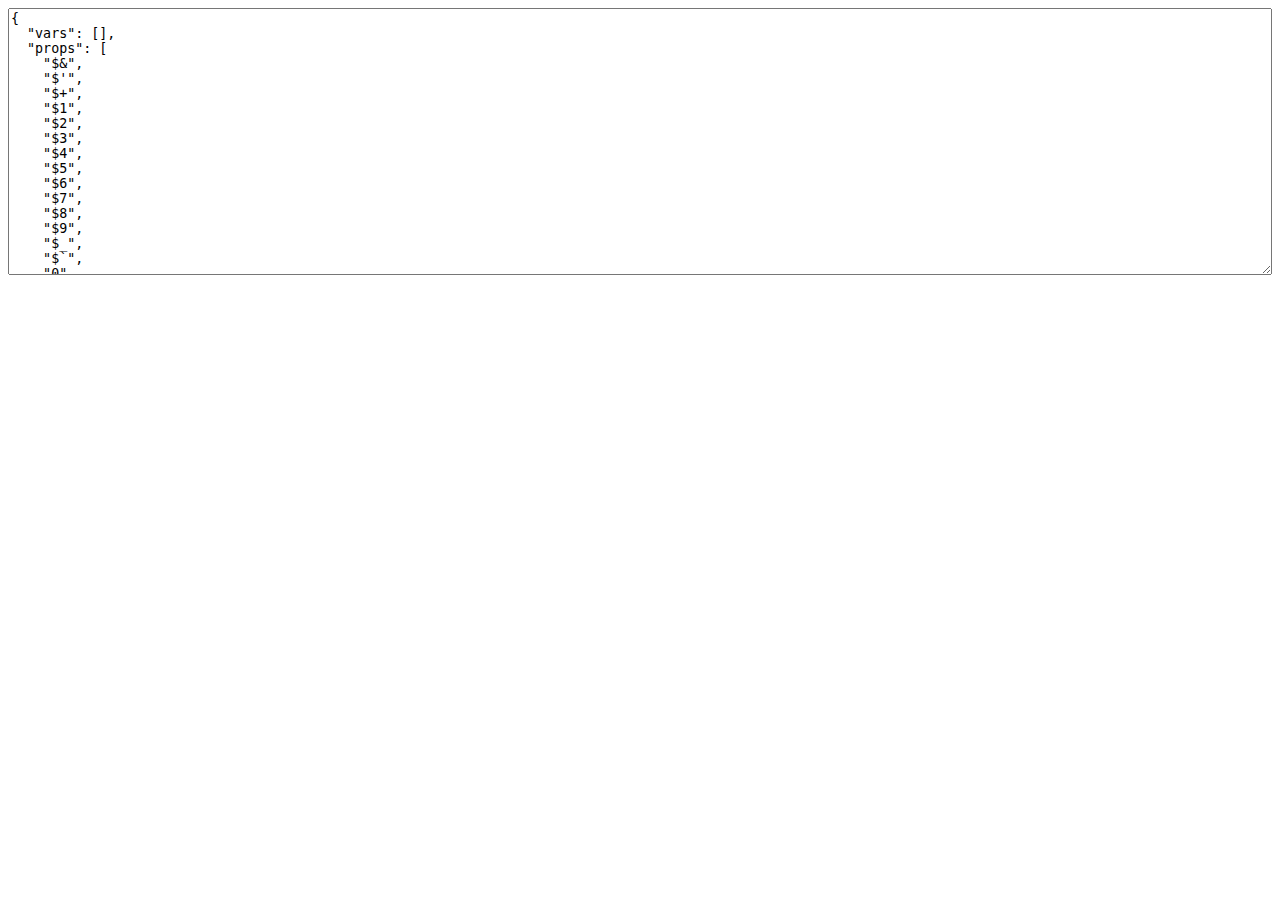
<file: node_modules/swig/node_modules/uglify-js/tools/props.html>
<html>
  <head>
  </head>
  <body>
    <script>(function(){
      var props = {};

      function addObject(obj) {
        if (obj == null) return;
        try {
          Object.getOwnPropertyNames(obj).forEach(add);
        } catch(ex) {}
        if (obj.prototype) {
          Object.getOwnPropertyNames(obj.prototype).forEach(add);
        }
        if (typeof obj == "function") {
          try {
            Object.getOwnPropertyNames(new obj).forEach(add);
          } catch(ex) {}
        }
      }

      function add(name) {
        props[name] = true;
      }

      Object.getOwnPropertyNames(window).forEach(function(thing){
        addObject(window[thing]);
      });

      try {
        addObject(new Event("click"));
        addObject(new Event("contextmenu"));
        addObject(new Event("mouseup"));
        addObject(new Event("mousedown"));
        addObject(new Event("keydown"));
        addObject(new Event("keypress"));
        addObject(new Event("keyup"));
      } catch(ex) {}

      var ta = document.createElement("textarea");
      ta.style.width = "100%";
      ta.style.height = "20em";
      ta.style.boxSizing = "border-box";
      <!-- ta.value = Object.keys(props).sort(cmp).map(function(name){ -->
      <!--   return JSON.stringify(name); -->
      <!-- }).join(",\n"); -->
      ta.value = JSON.stringify({
        vars: [],
        props: Object.keys(props).sort(cmp)
      }, null, 2);
      document.body.appendChild(ta);

      function cmp(a, b) {
        a = a.toLowerCase();
        b = b.toLowerCase();
        return a < b ? -1 : a > b ? 1 : 0;
      }
    })();</script>
  </body>
</html>
</file>
